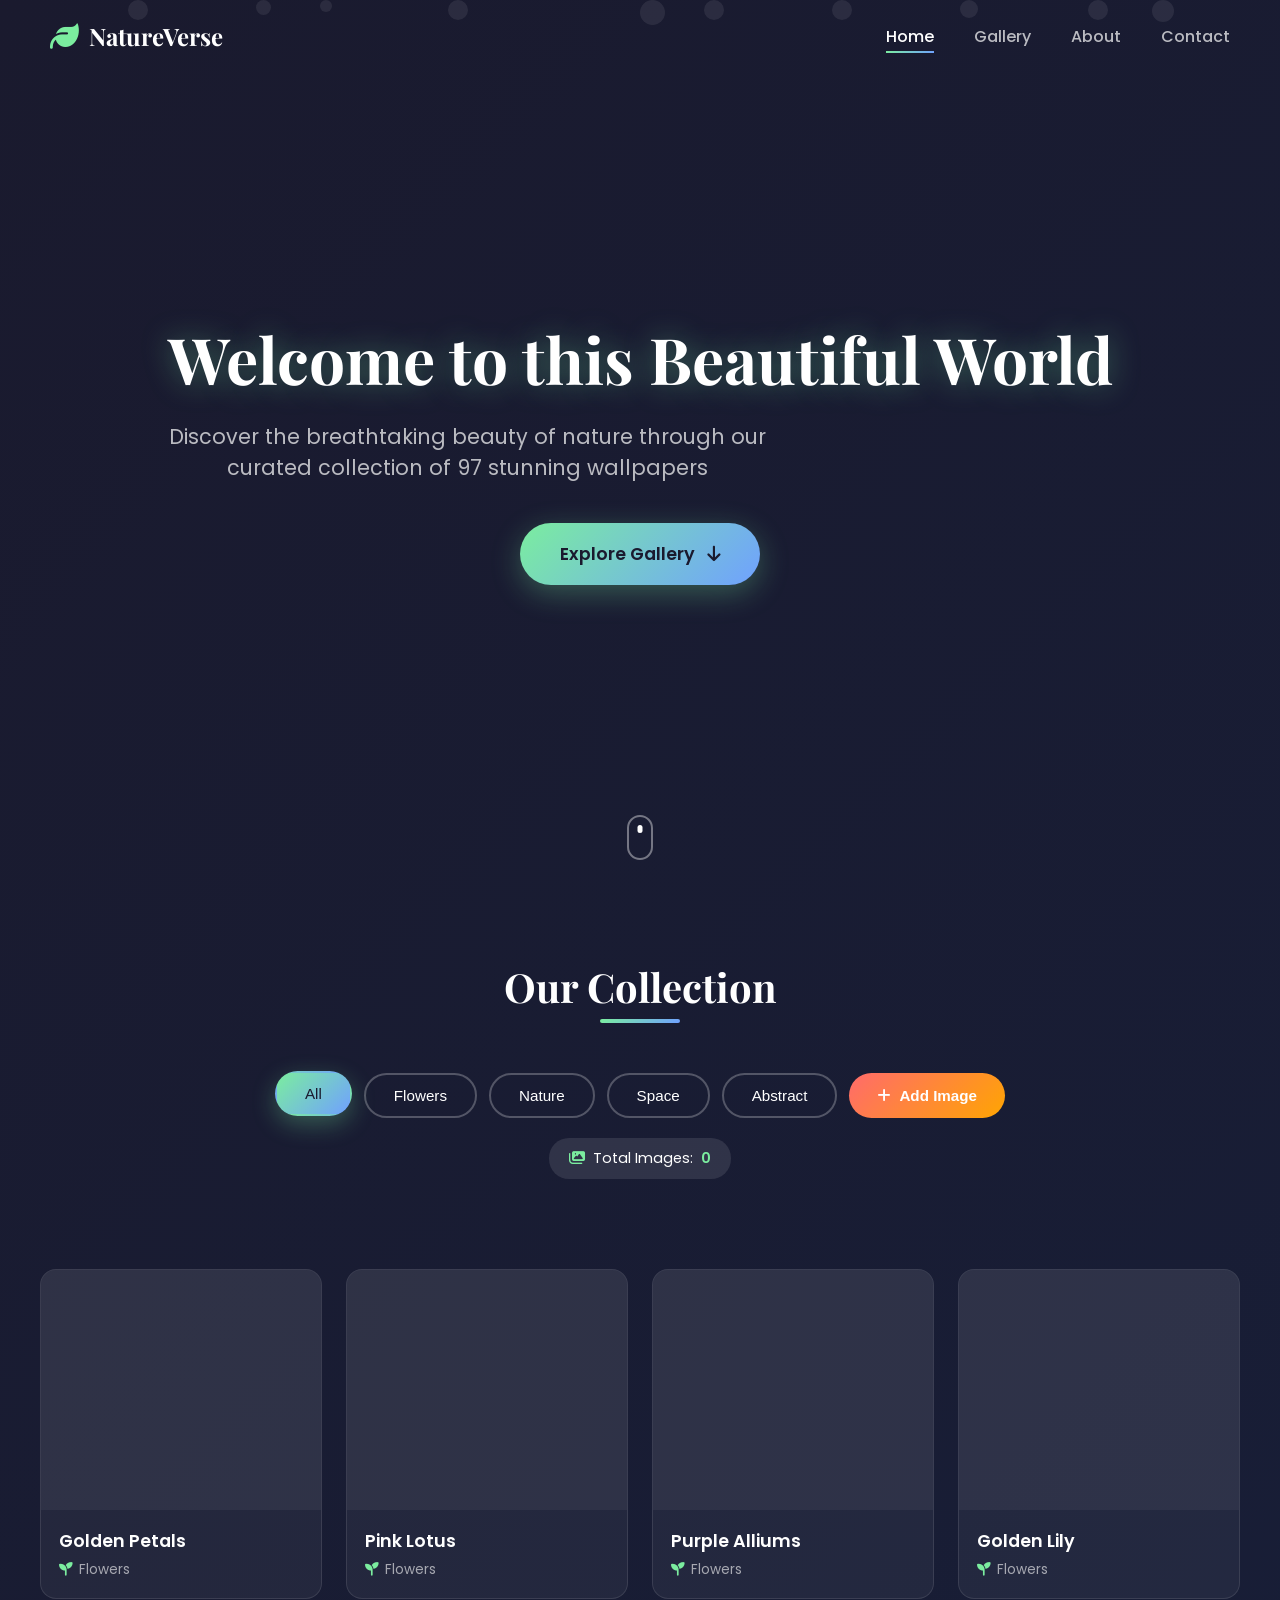
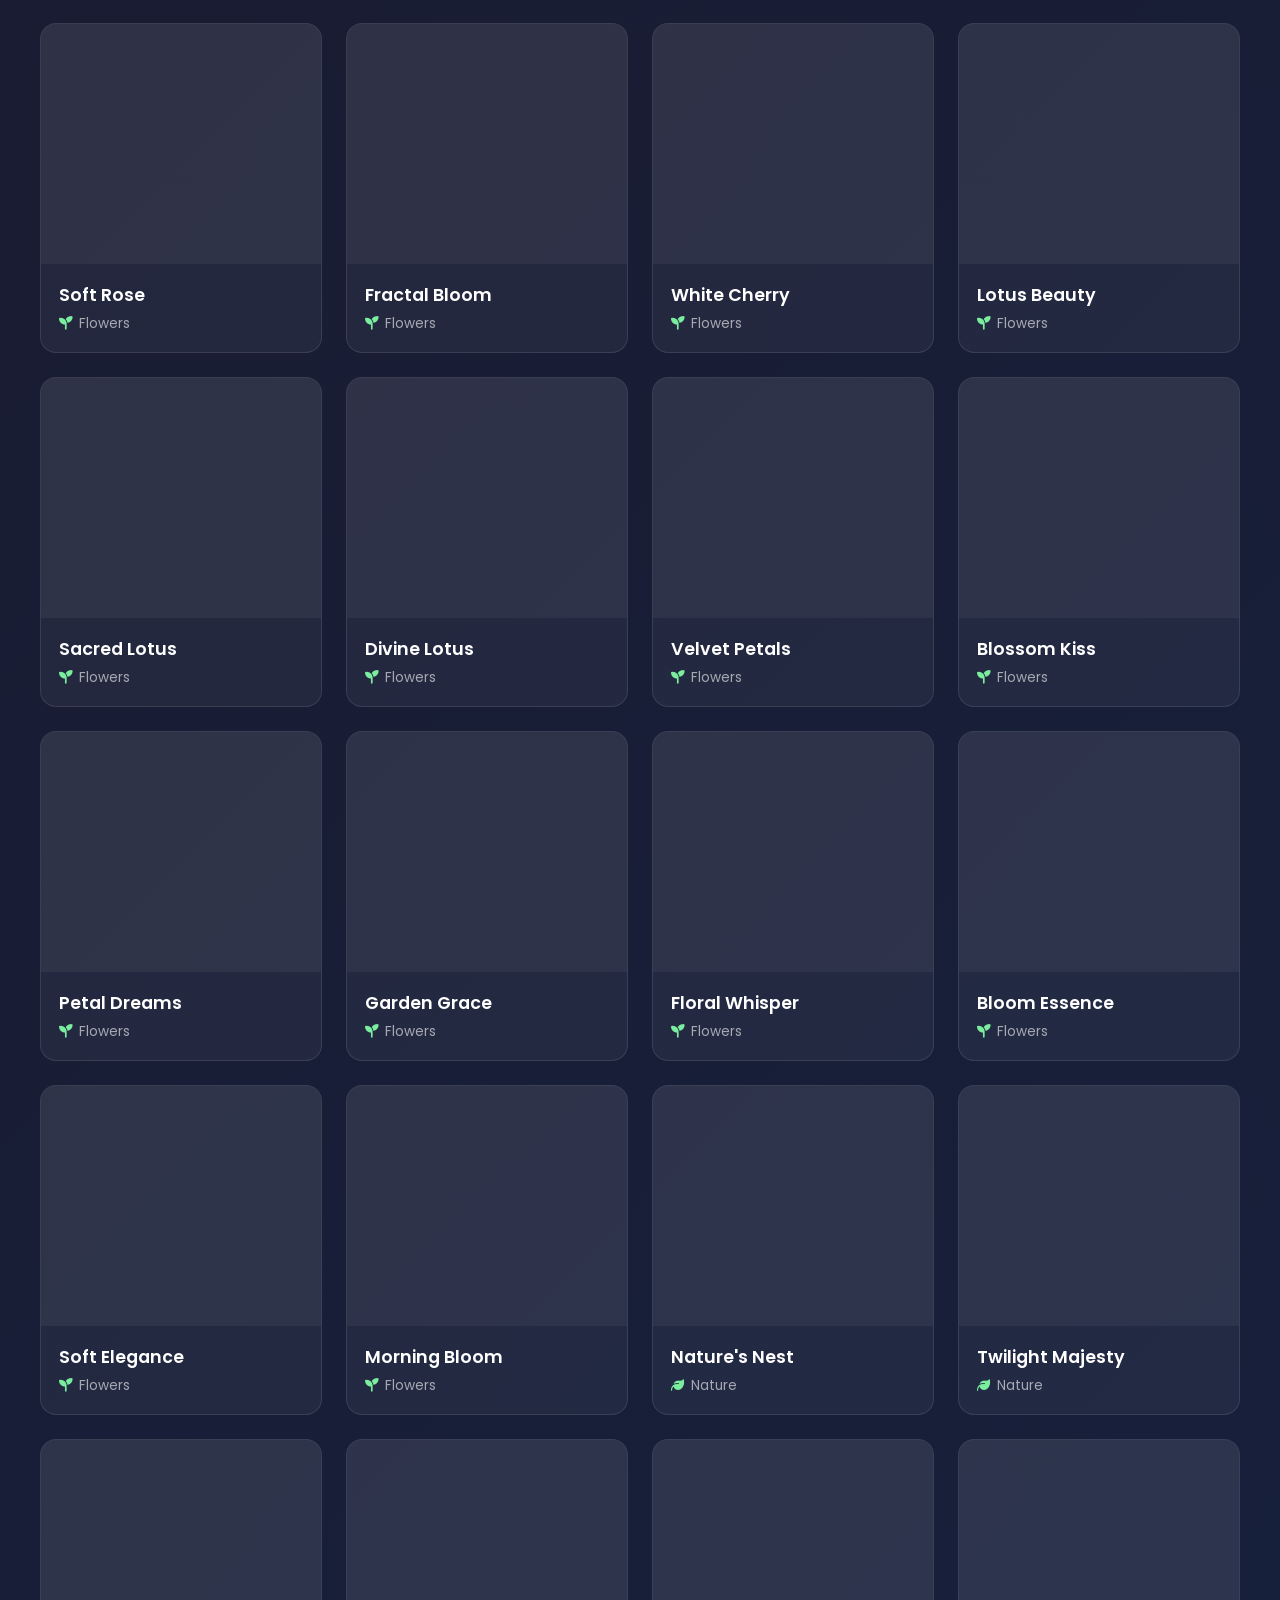
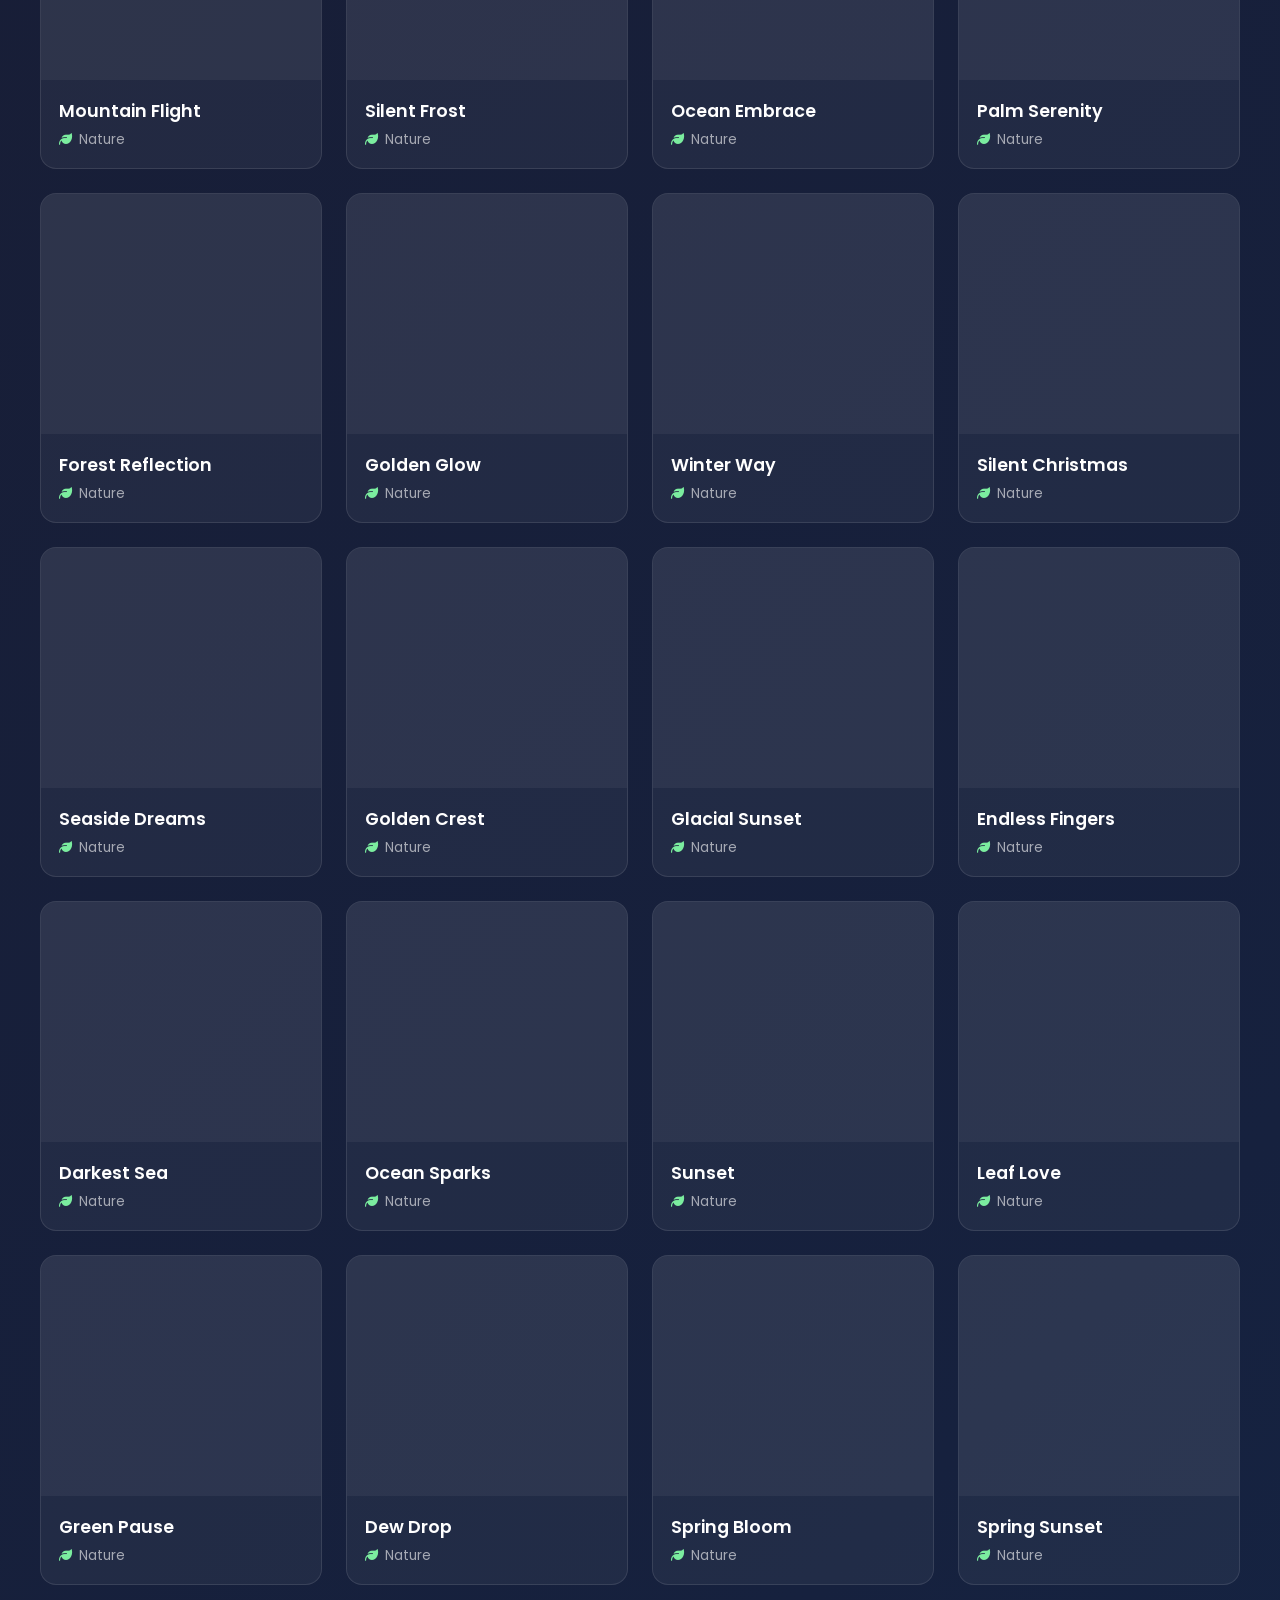
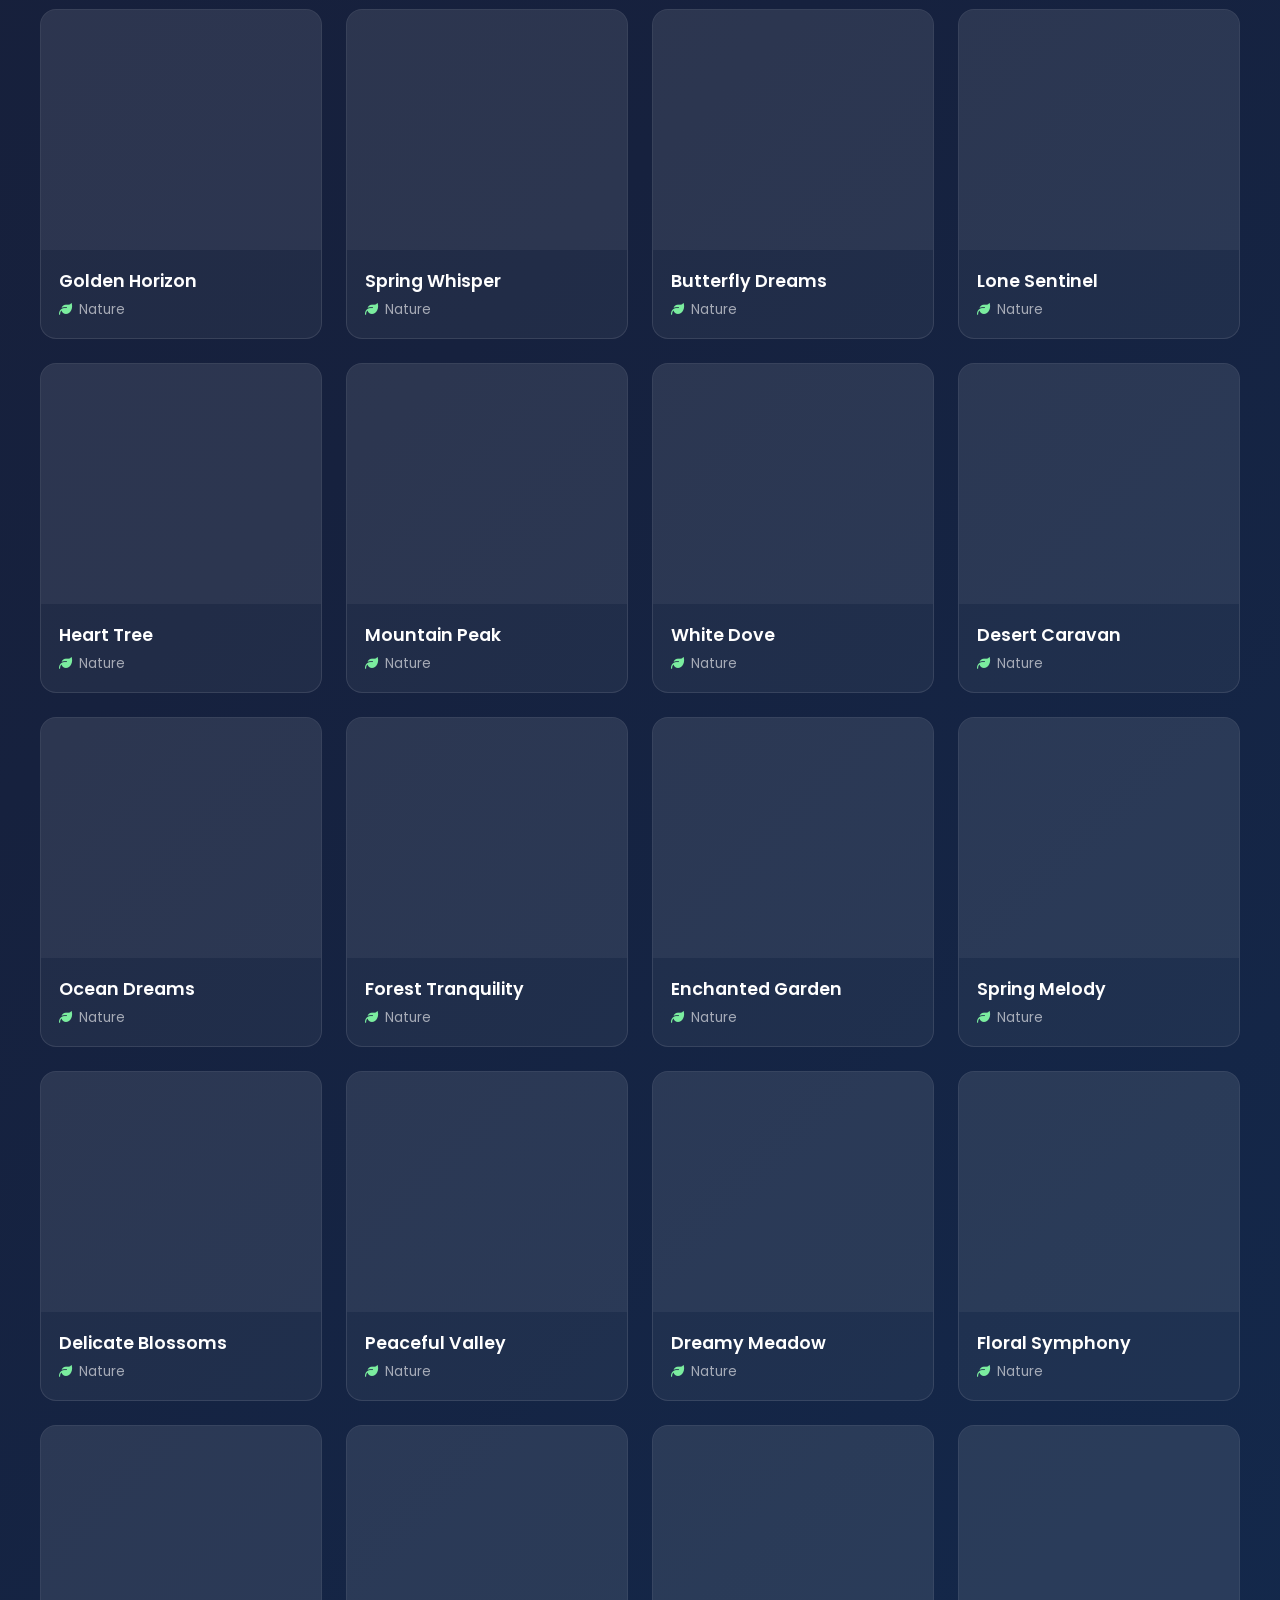
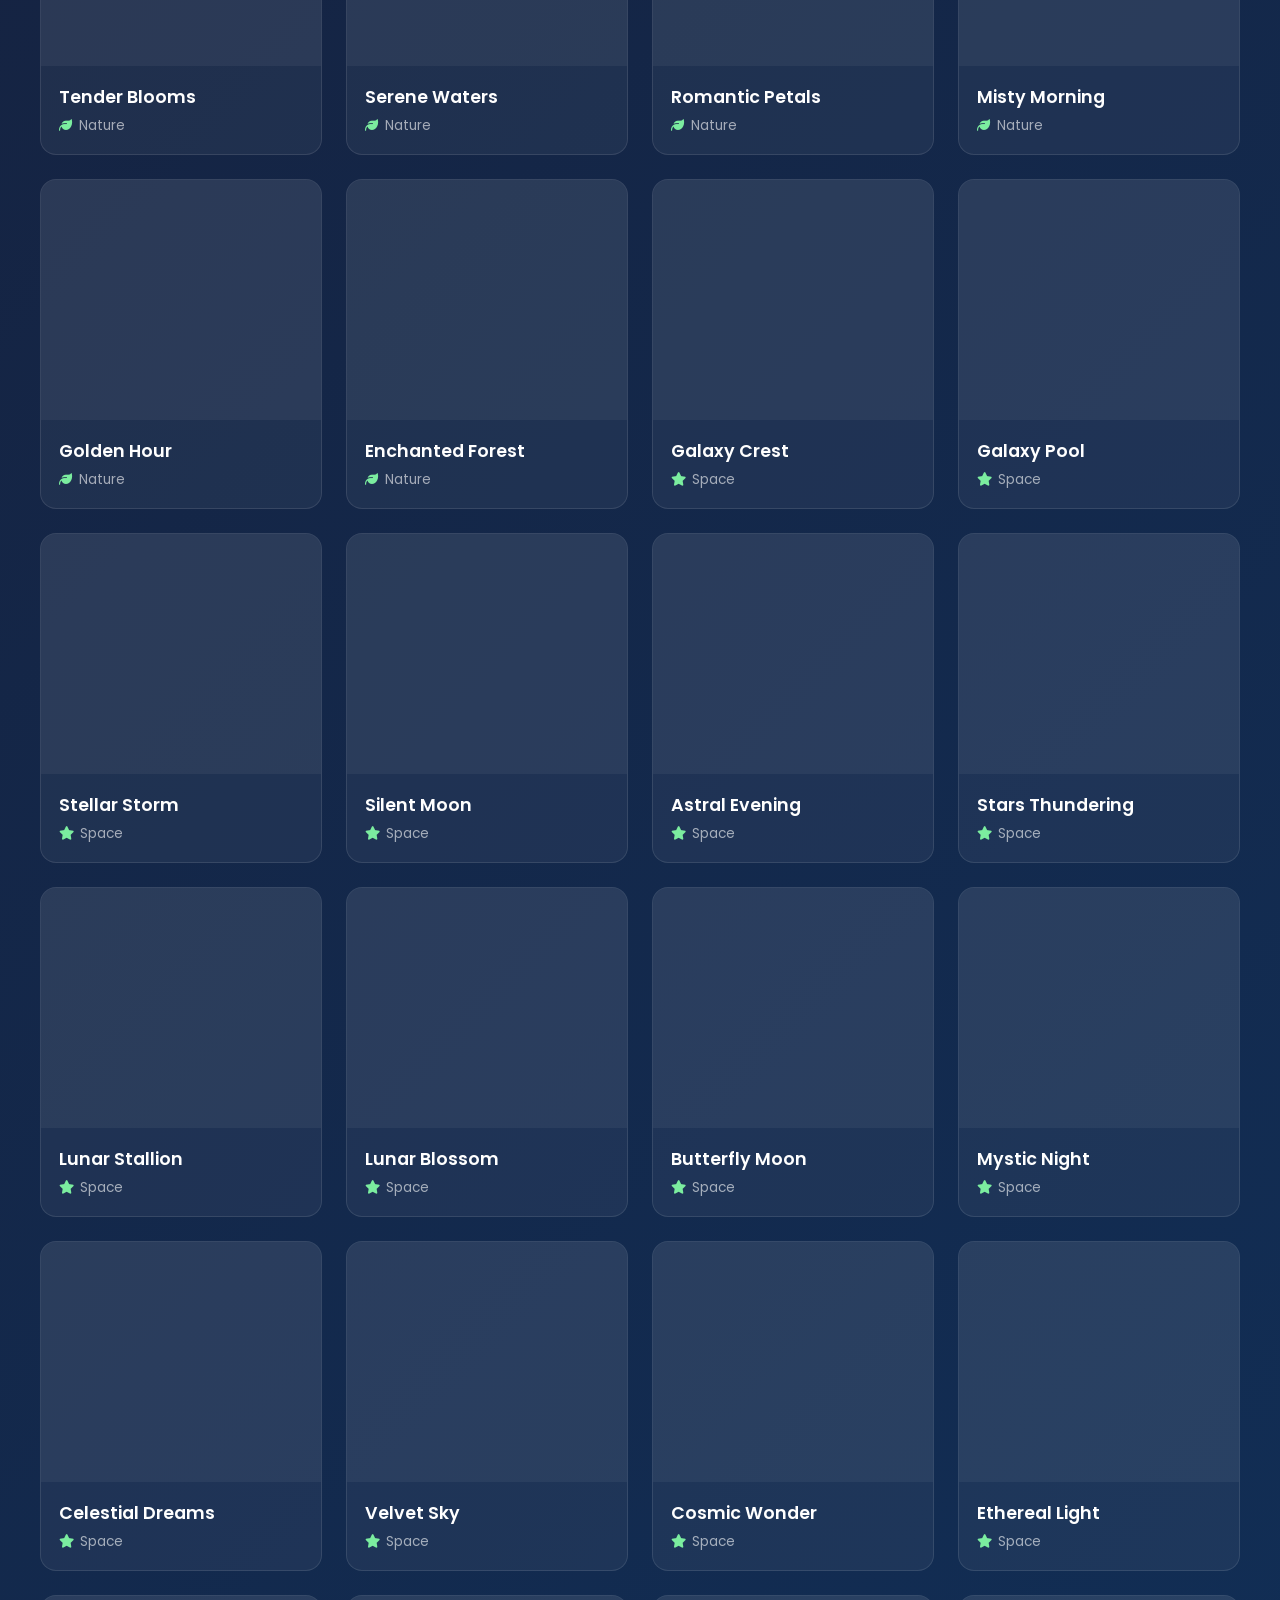
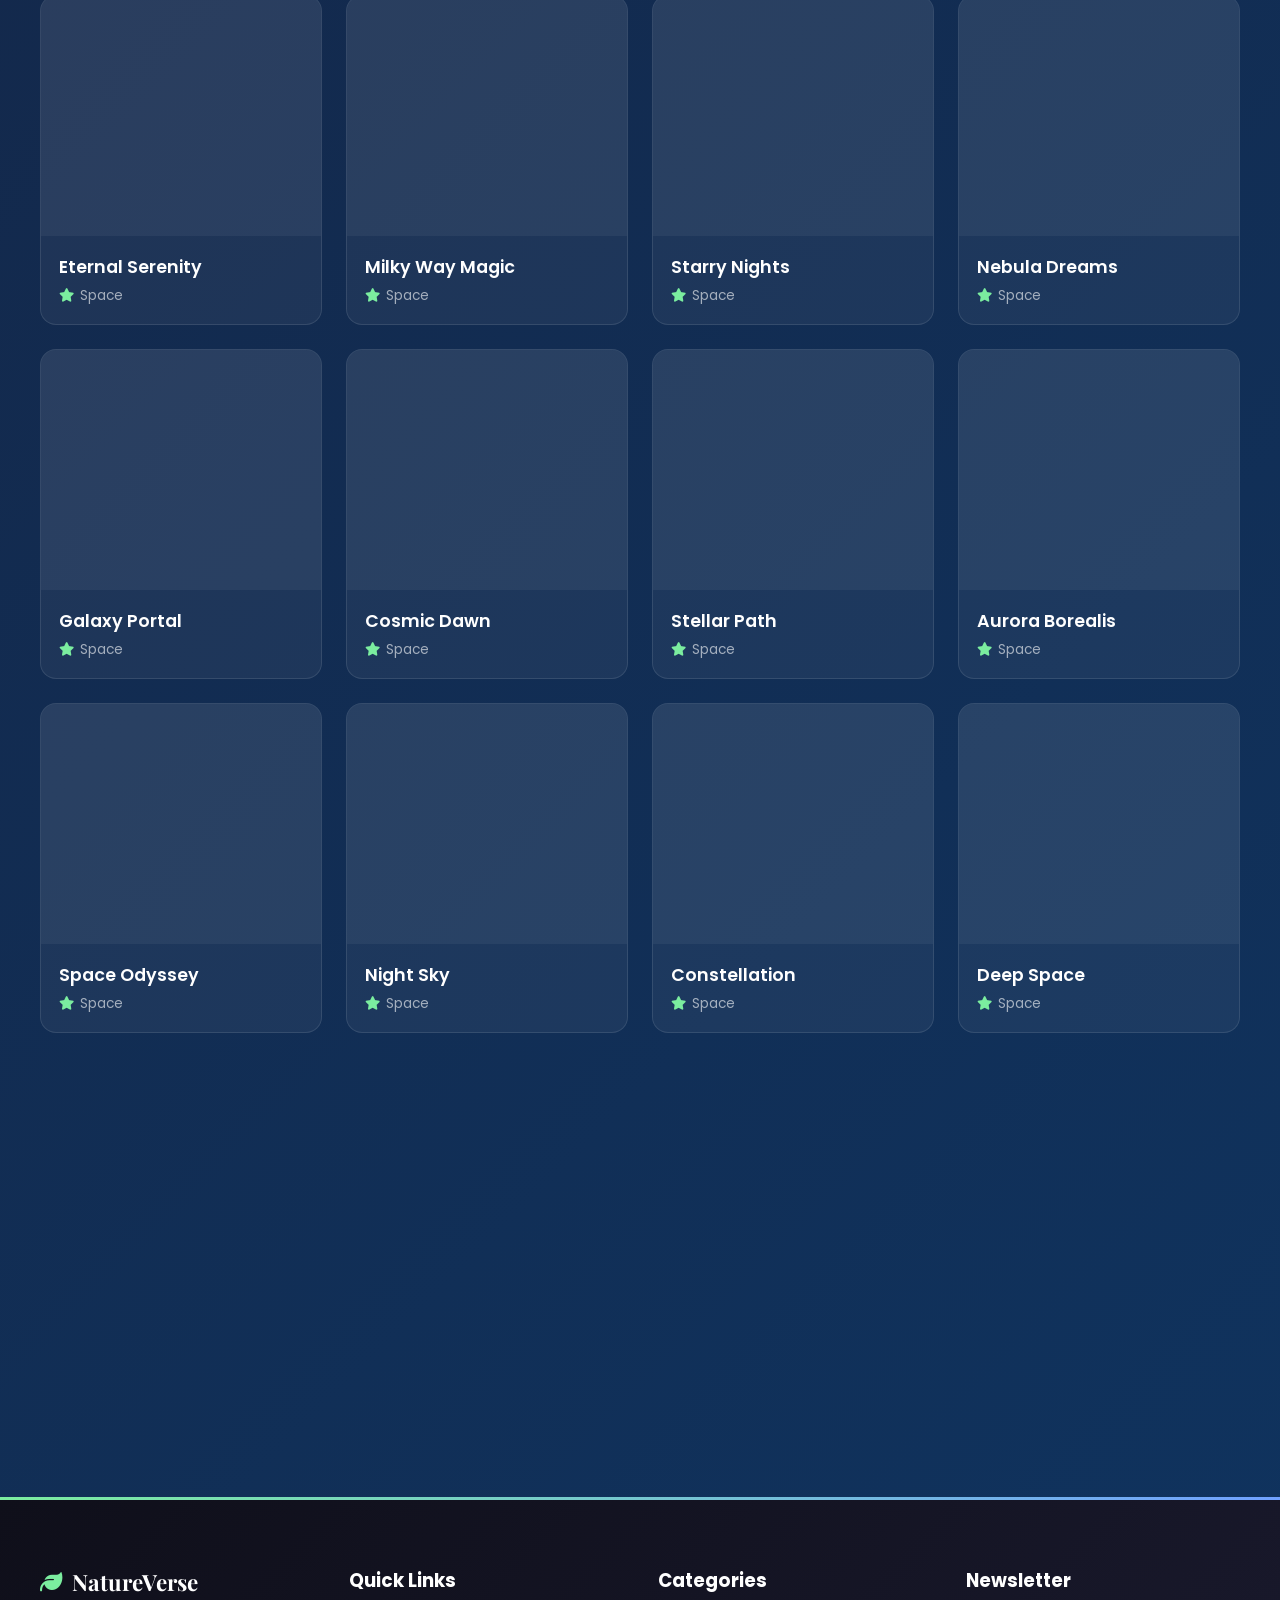
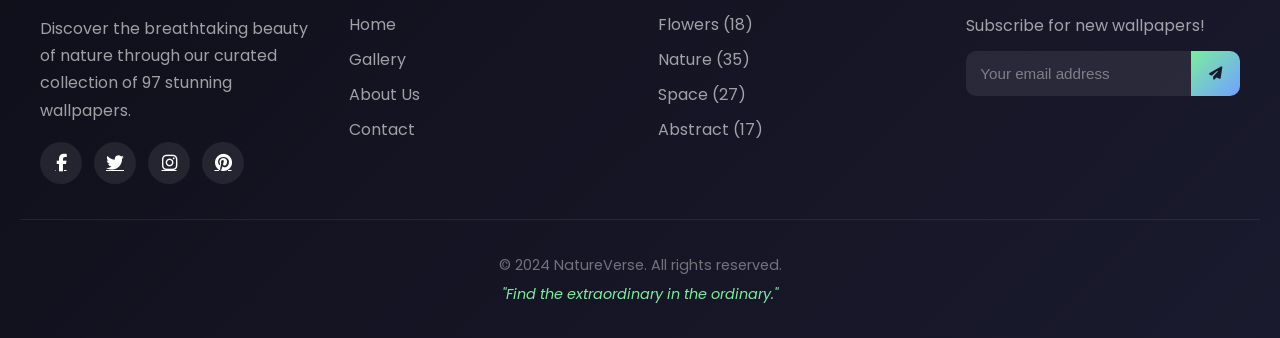
<file: index.html>
<!DOCTYPE html>
<html lang="en">
<head>
    <meta charset="UTF-8">
    <meta name="viewport" content="width=device-width, initial-scale=1.0">
    <title>Beautiful World Gallery - 97 Images</title>
    <link href="https://fonts.googleapis.com/css2?family=Playfair+Display:wght@400;700&family=Poppins:wght@300;400;500;600&display=swap" rel="stylesheet">
    <link rel="stylesheet" href="https://cdnjs.cloudflare.com/ajax/libs/font-awesome/6.4.0/css/all.min.css">
    <style>
        :root {
            --primary-gradient: linear-gradient(135deg, #7bed9f, #70a1ff);
            --bg-dark: #1a1a2e;
            --bg-darker: #16213e;
            --bg-darkest: #0f3460;
            --accent-green: #7bed9f;
            --accent-blue: #70a1ff;
            --text-white: #fff;
            --text-muted: rgba(255, 255, 255, 0.7);
            --text-subtle: rgba(255, 255, 255, 0.6);
            --glass-bg: rgba(255, 255, 255, 0.05);
            --glass-border: rgba(255, 255, 255, 0.1);
            --shadow-light: rgba(123, 237, 159, 0.3);
            --shadow-dark: rgba(0, 0, 0, 0.3);
            --transition-fast: 0.2s ease;
            --transition-normal: 0.3s ease;
        }

        *, *::before, *::after {
            margin: 0;
            padding: 0;
            box-sizing: border-box;
        }

        html {
            scroll-behavior: smooth;
        }

        body {
            font-family: 'Poppins', sans-serif;
            overflow-x: hidden;
            background: var(--bg-dark);
        }

        .background {
            min-height: 100vh;
            width: 100%;
            background: linear-gradient(135deg, var(--bg-dark) 0%, var(--bg-darker) 50%, var(--bg-darkest) 100%);
            position: relative;
        }

        .particles {
            position: fixed;
            inset: 0;
            pointer-events: none;
            overflow: hidden;
            z-index: 0;
        }

        .particles span {
            position: absolute;
            width: 20px;
            height: 20px;
            background: rgba(255, 255, 255, 0.08);
            border-radius: 50%;
            animation: float 20s infinite linear;
        }

        .particles span:nth-child(1) { left: 10%; animation-delay: 0s; }
        .particles span:nth-child(2) { left: 20%; animation-delay: 2s; width: 15px; height: 15px; }
        .particles span:nth-child(3) { left: 35%; animation-delay: 4s; }
        .particles span:nth-child(4) { left: 50%; animation-delay: 6s; width: 25px; height: 25px; }
        .particles span:nth-child(5) { left: 65%; animation-delay: 8s; }
        .particles span:nth-child(6) { left: 75%; animation-delay: 10s; width: 18px; height: 18px; }
        .particles span:nth-child(7) { left: 85%; animation-delay: 12s; }
        .particles span:nth-child(8) { left: 25%; animation-delay: 14s; width: 12px; height: 12px; }
        .particles span:nth-child(9) { left: 55%; animation-delay: 16s; }
        .particles span:nth-child(10) { left: 90%; animation-delay: 18s; width: 22px; height: 22px; }

        @keyframes float {
            0% { transform: translateY(100vh) rotate(0deg); opacity: 0; }
            5% { opacity: 0.8; }
            95% { opacity: 0.8; }
            100% { transform: translateY(-100vh) rotate(360deg); opacity: 0; }
        }

        .navbar {
            position: fixed;
            top: 0;
            left: 0;
            width: 100%;
            padding: 20px 50px;
            display: flex;
            justify-content: space-between;
            align-items: center;
            z-index: 1000;
            transition: all var(--transition-fast);
        }

        .navbar.scrolled {
            background: rgba(26, 26, 46, 0.95);
            backdrop-filter: blur(10px);
            padding: 12px 50px;
            box-shadow: 0 4px 20px var(--shadow-dark);
        }

        .logo {
            display: flex;
            align-items: center;
            gap: 10px;
            color: var(--text-white);
            font-size: 1.5rem;
            font-weight: 700;
            font-family: 'Playfair Display', serif;
        }

        .logo i {
            color: var(--accent-green);
            font-size: 1.8rem;
        }

        .nav-links {
            display: flex;
            list-style: none;
            gap: 40px;
        }

        .nav-links a {
            color: var(--text-muted);
            text-decoration: none;
            font-weight: 500;
            transition: color var(--transition-fast);
            position: relative;
            padding-bottom: 5px;
        }

        .nav-links a::after {
            content: '';
            position: absolute;
            bottom: 0;
            left: 0;
            width: 0;
            height: 2px;
            background: var(--primary-gradient);
            transition: width var(--transition-fast);
        }

        .nav-links a:hover,
        .nav-links a.active {
            color: var(--text-white);
        }

        .nav-links a:hover::after,
        .nav-links a.active::after {
            width: 100%;
        }

        .hamburger {
            display: none;
            flex-direction: column;
            cursor: pointer;
            gap: 6px;
            padding: 5px;
        }

        .hamburger span {
            width: 28px;
            height: 3px;
            background: var(--text-white);
            border-radius: 3px;
            transition: all var(--transition-fast);
        }

        .hero {
            min-height: 100vh;
            display: flex;
            flex-direction: column;
            justify-content: center;
            align-items: center;
            text-align: center;
            padding: 100px 20px;
            position: relative;
        }

        .hero-content {
            z-index: 1;
        }

        .glowing-text {
            font-family: 'Playfair Display', serif;
            font-size: clamp(2rem, 5vw, 4rem);
            font-weight: 700;
            color: var(--text-white);
            text-shadow: 0 0 30px rgba(123, 237, 159, 0.4);
            margin-bottom: 20px;
            animation: glow 4s ease-in-out infinite alternate;
        }

        @keyframes glow {
            from { text-shadow: 0 0 30px rgba(123, 237, 159, 0.4); }
            to { text-shadow: 0 0 50px rgba(123, 237, 159, 0.6), 0 0 80px rgba(123, 237, 159, 0.3); }
        }

        .hero-subtitle {
            font-size: clamp(1rem, 2vw, 1.3rem);
            color: var(--text-muted);
            margin-bottom: 40px;
            max-width: 600px;
        }

        .cta-button {
            display: inline-flex;
            align-items: center;
            gap: 12px;
            padding: 18px 40px;
            background: var(--primary-gradient);
            color: var(--bg-dark);
            text-decoration: none;
            font-weight: 600;
            font-size: 1.1rem;
            border-radius: 50px;
            transition: all var(--transition-fast);
            box-shadow: 0 8px 30px var(--shadow-light);
        }

        .cta-button:hover {
            transform: translateY(-4px);
            box-shadow: 0 15px 40px var(--shadow-light);
        }

        .cta-button i {
            animation: bounce 2s infinite;
        }

        @keyframes bounce {
            0%, 100% { transform: translateY(0); }
            50% { transform: translateY(6px); }
        }

        .scroll-indicator {
            position: absolute;
            bottom: 40px;
        }

        .mouse {
            width: 26px;
            height: 45px;
            border: 2px solid rgba(255, 255, 255, 0.4);
            border-radius: 20px;
            position: relative;
        }

        .wheel {
            width: 5px;
            height: 8px;
            background: var(--text-white);
            border-radius: 3px;
            position: absolute;
            top: 8px;
            left: 50%;
            transform: translateX(-50%);
            animation: scroll 2s infinite;
        }

        @keyframes scroll {
            0% { opacity: 1; top: 8px; }
            100% { opacity: 0; top: 25px; }
        }

        .filter-section {
            padding: 60px 20px 30px;
            text-align: center;
        }

        .section-title {
            font-family: 'Playfair Display', serif;
            font-size: clamp(1.8rem, 4vw, 2.5rem);
            color: var(--text-white);
            margin-bottom: 30px;
            position: relative;
            display: inline-block;
        }

        .section-title::after {
            content: '';
            position: absolute;
            bottom: -10px;
            left: 50%;
            transform: translateX(-50%);
            width: 80px;
            height: 4px;
            background: var(--primary-gradient);
            border-radius: 2px;
        }

        .filter-buttons {
            display: flex;
            justify-content: center;
            flex-wrap: wrap;
            gap: 12px;
            margin-top: 30px;
        }

        .filter-btn {
            padding: 12px 28px;
            border: 2px solid rgba(255, 255, 255, 0.25);
            background: transparent;
            color: var(--text-white);
            font-size: 0.95rem;
            font-weight: 500;
            border-radius: 30px;
            cursor: pointer;
            transition: all var(--transition-fast);
        }

        .filter-btn:hover,
        .filter-btn.active {
            background: var(--primary-gradient);
            border-color: transparent;
            color: var(--bg-dark);
            transform: translateY(-2px);
            box-shadow: 0 8px 25px var(--shadow-light);
        }

        /* Add Image Button */
        .add-image-btn {
            padding: 12px 28px;
            background: linear-gradient(135deg, #ff6b6b, #ffa502);
            border: none;
            color: white;
            font-size: 0.95rem;
            font-weight: 600;
            border-radius: 30px;
            cursor: pointer;
            transition: all var(--transition-fast);
            display: inline-flex;
            align-items: center;
            gap: 8px;
        }

        .add-image-btn:hover {
            transform: translateY(-3px);
            box-shadow: 0 10px 30px rgba(255, 107, 107, 0.4);
        }

        .image-count {
            display: inline-flex;
            align-items: center;
            gap: 8px;
            padding: 10px 20px;
            background: rgba(255, 255, 255, 0.1);
            border-radius: 20px;
            color: var(--text-white);
            font-size: 0.9rem;
            margin-top: 20px;
        }

        .image-count i {
            color: var(--accent-green);
        }

        .image-count span {
            font-weight: 600;
            color: var(--accent-green);
        }

        /* Modal Styles */
        .modal-overlay {
            position: fixed;
            inset: 0;
            background: rgba(0, 0, 0, 0.85);
            backdrop-filter: blur(10px);
            display: flex;
            justify-content: center;
            align-items: center;
            z-index: 2000;
            opacity: 0;
            visibility: hidden;
            transition: all var(--transition-normal);
            padding: 20px;
        }

        .modal-overlay.active {
            opacity: 1;
            visibility: visible;
        }

        .modal {
            background: linear-gradient(135deg, var(--bg-dark), var(--bg-darker));
            border-radius: 24px;
            padding: 40px;
            width: 100%;
            max-width: 500px;
            border: 1px solid var(--glass-border);
            box-shadow: 0 25px 80px rgba(0, 0, 0, 0.5);
            transform: scale(0.8) translateY(50px);
            transition: all var(--transition-normal);
            max-height: 90vh;
            overflow-y: auto;
        }

        .modal-overlay.active .modal {
            transform: scale(1) translateY(0);
        }

        .modal-header {
            display: flex;
            justify-content: space-between;
            align-items: center;
            margin-bottom: 30px;
        }

        .modal-header h2 {
            color: var(--text-white);
            font-family: 'Playfair Display', serif;
            font-size: 1.8rem;
            display: flex;
            align-items: center;
            gap: 12px;
        }

        .modal-header h2 i {
            color: var(--accent-green);
        }

        .close-modal {
            width: 45px;
            height: 45px;
            border-radius: 50%;
            border: none;
            background: rgba(255, 255, 255, 0.1);
            color: var(--text-white);
            font-size: 1.3rem;
            cursor: pointer;
            transition: all var(--transition-fast);
            display: flex;
            align-items: center;
            justify-content: center;
        }

        .close-modal:hover {
            background: #ff6b6b;
            transform: rotate(90deg);
        }

        .form-group {
            margin-bottom: 25px;
        }

        .form-group label {
            display: block;
            color: var(--text-white);
            font-weight: 500;
            margin-bottom: 10px;
            font-size: 0.95rem;
        }

        .form-group label i {
            margin-right: 8px;
            color: var(--accent-green);
        }

        .form-group input,
        .form-group select {
            width: 100%;
            padding: 15px 18px;
            border: 2px solid var(--glass-border);
            border-radius: 12px;
            background: rgba(255, 255, 255, 0.05);
            color: var(--text-white);
            font-size: 1rem;
            font-family: 'Poppins', sans-serif;
            transition: all var(--transition-fast);
        }

        .form-group input:focus,
        .form-group select:focus {
            outline: none;
            border-color: var(--accent-green);
            background: rgba(255, 255, 255, 0.08);
            box-shadow: 0 0 20px rgba(123, 237, 159, 0.2);
        }

        .form-group input::placeholder {
            color: rgba(255, 255, 255, 0.4);
        }

        .form-group select option {
            background: var(--bg-dark);
            color: var(--text-white);
        }

        .form-group small {
            display: block;
            color: var(--text-subtle);
            font-size: 0.8rem;
            margin-top: 8px;
        }

        .url-preview {
            margin-top: 15px;
            border-radius: 12px;
            overflow: hidden;
            display: none;
        }

        .url-preview.active {
            display: block;
        }

        .url-preview img {
            width: 100%;
            height: 180px;
            object-fit: cover;
            border-radius: 12px;
            border: 2px solid var(--accent-green);
        }

        .url-preview .error {
            padding: 20px;
            background: rgba(255, 107, 107, 0.2);
            border: 2px solid #ff6b6b;
            border-radius: 12px;
            color: #ff6b6b;
            text-align: center;
        }

        .submit-btn {
            width: 100%;
            padding: 16px;
            background: var(--primary-gradient);
            border: none;
            border-radius: 12px;
            color: var(--bg-dark);
            font-size: 1.1rem;
            font-weight: 600;
            cursor: pointer;
            transition: all var(--transition-fast);
            display: flex;
            align-items: center;
            justify-content: center;
            gap: 10px;
        }

        .submit-btn:hover {
            transform: translateY(-3px);
            box-shadow: 0 15px 40px var(--shadow-light);
        }

        .gallery-container {
            padding: 40px 20px;
            max-width: 1600px;
            margin: 0 auto;
        }

        .row {
            display: grid;
            grid-template-columns: repeat(auto-fill, minmax(280px, 1fr));
            gap: 24px;
            padding: 20px;
        }

        .card {
            opacity: 0;
            transform: translateY(20px);
            transition: opacity 0.4s ease, transform 0.4s ease;
        }

        .card.animate {
            opacity: 1;
            transform: translateY(0);
        }

        .card.new-card {
            animation: popIn 0.5s ease forwards;
        }

        @keyframes popIn {
            0% { opacity: 0; transform: scale(0.5) translateY(30px); }
            50% { transform: scale(1.05) translateY(-10px); }
            100% { opacity: 1; transform: scale(1) translateY(0); }
        }

        @keyframes popOut {
            0% { opacity: 1; transform: scale(1); }
            100% { opacity: 0; transform: scale(0.5); }
        }

        @keyframes fadeInUp {
            from { opacity: 0; transform: translateY(30px); }
            to { opacity: 1; transform: translateY(0); }
        }

        .card-inner {
            background: var(--glass-bg);
            border-radius: 16px;
            overflow: hidden;
            border: 1px solid var(--glass-border);
            transition: all var(--transition-fast);
            position: relative;
        }

        .card-inner:hover {
            transform: translateY(-8px);
            box-shadow: 0 20px 40px var(--shadow-dark);
        }

        .img1 {
            height: 240px;
            width: 100%;
            background-size: cover;
            background-position: center;
            background-repeat: no-repeat;
            position: relative;
            overflow: hidden;
            background-color: rgba(255, 255, 255, 0.05);
        }

        .overlay {
            position: absolute;
            inset: 0;
            background: var(--primary-gradient);
            display: flex;
            justify-content: center;
            align-items: center;
            opacity: 0;
            transition: opacity var(--transition-fast);
        }

        .img1:hover .overlay {
            opacity: 1;
        }

        .overlay-content {
            text-align: center;
            color: var(--bg-dark);
            transform: translateY(10px);
            transition: transform var(--transition-fast);
        }

        .img1:hover .overlay-content {
            transform: translateY(0);
        }

        .overlay-content i {
            font-size: 2.5rem;
            margin-bottom: 8px;
            display: block;
        }

        .overlay-content span {
            font-weight: 600;
            font-size: 1rem;
        }

        .card-info {
            padding: 18px;
        }

        .card-info h3 {
            color: var(--text-white);
            font-size: 1.1rem;
            margin-bottom: 6px;
            font-weight: 600;
        }

        .card-info p {
            color: var(--text-subtle);
            font-size: 0.85rem;
            display: flex;
            align-items: center;
            gap: 6px;
        }

        .card-info p i {
            color: var(--accent-green);
        }

        .download-link {
            display: block;
            text-decoration: none;
        }

        /* Delete Button */
        .delete-btn {
            position: absolute;
            top: 10px;
            right: 10px;
            width: 36px;
            height: 36px;
            border-radius: 50%;
            background: rgba(255, 107, 107, 0.9);
            border: none;
            color: white;
            font-size: 0.9rem;
            cursor: pointer;
            opacity: 0;
            transition: all var(--transition-fast);
            z-index: 10;
            display: flex;
            align-items: center;
            justify-content: center;
        }

        .card-inner:hover .delete-btn {
            opacity: 1;
        }

        .delete-btn:hover {
            background: #ff4757;
            transform: scale(1.15);
        }

        /* User Badge */
        .user-badge {
            position: absolute;
            top: 10px;
            left: 10px;
            padding: 5px 12px;
            background: var(--primary-gradient);
            border-radius: 20px;
            color: var(--bg-dark);
            font-size: 0.7rem;
            font-weight: 600;
            opacity: 0;
            transition: all var(--transition-fast);
            z-index: 10;
        }

        .card-inner:hover .user-badge {
            opacity: 1;
        }

        .back-to-top {
            position: fixed;
            bottom: 25px;
            right: 25px;
            width: 48px;
            height: 48px;
            background: var(--primary-gradient);
            border: none;
            border-radius: 50%;
            color: var(--bg-dark);
            font-size: 1.1rem;
            cursor: pointer;
            opacity: 0;
            visibility: hidden;
            transition: all var(--transition-fast);
            z-index: 999;
            box-shadow: 0 4px 15px var(--shadow-light);
        }

        .back-to-top.visible {
            opacity: 1;
            visibility: visible;
        }

        .back-to-top:hover {
            transform: translateY(-4px);
        }

        .notification {
            position: fixed;
            bottom: 90px;
            right: 25px;
            padding: 14px 22px;
            background: var(--primary-gradient);
            color: var(--bg-dark);
            border-radius: 10px;
            font-weight: 600;
            display: flex;
            align-items: center;
            gap: 10px;
            transform: translateX(120%);
            transition: transform var(--transition-normal);
            z-index: 1000;
            box-shadow: 0 8px 25px var(--shadow-dark);
        }

        .notification.show {
            transform: translateX(0);
        }

        .notification.error {
            background: linear-gradient(135deg, #ff6b6b, #ee5a5a);
            color: white;
        }

        .footer {
            background: linear-gradient(135deg, #0f0f1a 0%, var(--bg-dark) 100%);
            padding: 70px 20px 25px;
            margin-top: 50px;
            position: relative;
        }

        .footer::before {
            content: '';
            position: absolute;
            top: 0;
            left: 0;
            right: 0;
            height: 3px;
            background: var(--primary-gradient);
        }

        .footer-content {
            max-width: 1200px;
            margin: 0 auto;
            display: grid;
            grid-template-columns: repeat(auto-fit, minmax(220px, 1fr));
            gap: 35px;
        }

        .footer-section h3 {
            color: var(--text-white);
            font-size: 1.4rem;
            margin-bottom: 18px;
            font-family: 'Playfair Display', serif;
            display: flex;
            align-items: center;
            gap: 10px;
        }

        .footer-section h3 i {
            color: var(--accent-green);
        }

        .footer-section h4 {
            color: var(--text-white);
            font-size: 1.15rem;
            margin-bottom: 18px;
        }

        .footer-section p {
            color: var(--text-subtle);
            line-height: 1.7;
        }

        .footer-section ul {
            list-style: none;
        }

        .footer-section ul li {
            margin-bottom: 10px;
        }

        .footer-section ul a {
            color: var(--text-subtle);
            text-decoration: none;
            transition: all var(--transition-fast);
        }

        .footer-section ul a:hover {
            color: var(--accent-green);
            padding-left: 8px;
        }

        .social-links {
            display: flex;
            gap: 12px;
            margin-top: 18px;
        }

        .social-links a {
            width: 42px;
            height: 42px;
            background: rgba(255, 255, 255, 0.08);
            border-radius: 50%;
            display: flex;
            justify-content: center;
            align-items: center;
            color: var(--text-white);
            font-size: 1.1rem;
            transition: all var(--transition-fast);
        }

        .social-links a:hover {
            background: var(--primary-gradient);
            color: var(--bg-dark);
            transform: translateY(-4px);
        }

        .newsletter-form {
            display: flex;
            margin-top: 12px;
            border-radius: 10px;
            overflow: hidden;
        }

        .newsletter-form input {
            flex: 1;
            padding: 14px;
            border: none;
            background: rgba(255, 255, 255, 0.08);
            color: var(--text-white);
            font-size: 0.95rem;
        }

        .newsletter-form input::placeholder {
            color: rgba(255, 255, 255, 0.4);
        }

        .newsletter-form button {
            padding: 14px 18px;
            border: none;
            background: var(--primary-gradient);
            color: var(--bg-dark);
            cursor: pointer;
            transition: transform var(--transition-fast);
        }

        .newsletter-form button:hover {
            transform: scale(1.05);
        }

        .footer-bottom {
            text-align: center;
            padding-top: 35px;
            margin-top: 35px;
            border-top: 1px solid rgba(255, 255, 255, 0.08);
        }

        .footer-bottom p {
            color: rgba(255, 255, 255, 0.4);
            margin-bottom: 8px;
            font-size: 0.9rem;
        }

        .footer-bottom .quote {
            font-style: italic;
            color: var(--accent-green);
        }

        @media (max-width: 992px) {
            .nav-links {
                position: fixed;
                top: 0;
                right: -100%;
                width: 280px;
                height: 100vh;
                background: rgba(26, 26, 46, 0.98);
                flex-direction: column;
                justify-content: center;
                align-items: center;
                transition: right var(--transition-normal);
                gap: 30px;
            }
            
            .nav-links.active {
                right: 0;
            }
            
            .hamburger {
                display: flex;
                z-index: 1001;
            }
            
            .hamburger.active span:nth-child(1) {
                transform: rotate(45deg) translate(6px, 6px);
            }
            
            .hamburger.active span:nth-child(2) {
                opacity: 0;
            }
            
            .hamburger.active span:nth-child(3) {
                transform: rotate(-45deg) translate(6px, -6px);
            }

            .filter-buttons {
                flex-direction: column;
                align-items: center;
            }
        }

        @media (max-width: 768px) {
            .navbar {
                padding: 12px 20px;
            }

            .modal {
                padding: 25px;
            }

            .modal-header h2 {
                font-size: 1.4rem;
            }
            
            .row {
                grid-template-columns: repeat(auto-fill, minmax(240px, 1fr));
                gap: 18px;
                padding: 12px;
            }
            
            .footer-content {
                grid-template-columns: 1fr;
                text-align: center;
            }
            
            .social-links {
                justify-content: center;
            }
        }

        @media (max-width: 480px) {
            .row {
                grid-template-columns: 1fr;
            }
            
            .img1 {
                height: 220px;
            }
        }
    </style>
</head>
<body>

    <div class="background">
        <div class="particles">
            <span></span><span></span><span></span><span></span><span></span>
            <span></span><span></span><span></span><span></span><span></span>
        </div>

        <nav class="navbar">
            <div class="logo">
                <i class="fas fa-leaf"></i>
                <span>NatureVerse</span>
            </div>
            <ul class="nav-links">
                <li><a href="#" class="active">Home</a></li>
                <li><a href="#gallery">Gallery</a></li>
                <li><a href="#about">About</a></li>
                <li><a href="#contact">Contact</a></li>
            </ul>
            <div class="hamburger">
                <span></span><span></span><span></span>
            </div>
        </nav>

        <header class="hero">
            <div class="hero-content">
                <h1 class="glowing-text">Welcome to this Beautiful World</h1>
                <p class="hero-subtitle">Discover the breathtaking beauty of nature through our curated collection of 97 stunning wallpapers</p>
                <a href="#gallery" class="cta-button">
                    <span>Explore Gallery</span>
                    <i class="fas fa-arrow-down"></i>
                </a>
            </div>
            <div class="scroll-indicator">
                <div class="mouse">
                    <div class="wheel"></div>
                </div>
            </div>
        </header>

        <section class="filter-section" id="gallery">
            <h2 class="section-title">Our Collection</h2>
            <div class="filter-buttons">
                <button class="filter-btn active" data-filter="all">All</button>
                <button class="filter-btn" data-filter="flowers">Flowers</button>
                <button class="filter-btn" data-filter="nature">Nature</button>
                <button class="filter-btn" data-filter="space">Space</button>
                <button class="filter-btn" data-filter="abstract">Abstract</button>
                <button class="add-image-btn" id="openModal">
                    <i class="fas fa-plus"></i>
                    Add Image
                </button>
            </div>
            <div class="image-count">
                <i class="fas fa-images"></i>
                Total Images: <span id="totalCount">97</span>
            </div>
        </section>

        <!-- Add Image Modal -->
        <div class="modal-overlay" id="modalOverlay">
            <div class="modal">
                <div class="modal-header">
                    <h2><i class="fas fa-image"></i> Add New Image</h2>
                    <button class="close-modal" id="closeModal">
                        <i class="fas fa-times"></i>
                    </button>
                </div>
                <form id="addImageForm">
                    <div class="form-group">
                        <label><i class="fas fa-link"></i> Image URL</label>
                        <input type="url" id="imageUrl" placeholder="https://example.com/image.jpg" required>
                        <small><i class="fas fa-info-circle"></i> Paste any image URL (.jpg, .png, .webp, .gif)</small>
                        <div class="url-preview" id="urlPreview"></div>
                    </div>
                    <div class="form-group">
                        <label><i class="fas fa-pen"></i> Image Title</label>
                        <input type="text" id="imageCaption" placeholder="Enter a beautiful title..." required maxlength="30">
                        <small><i class="fas fa-info-circle"></i> Max 30 characters</small>
                    </div>
                    <div class="form-group">
                        <label><i class="fas fa-folder"></i> Category</label>
                        <select id="imageCategory" required>
                            <option value="">-- Select Category --</option>
                            <option value="flowers">🌸 Flowers</option>
                            <option value="nature">🌿 Nature</option>
                            <option value="space">🌙 Space</option>
                            <option value="abstract">🎨 Abstract</option>
                        </select>
                    </div>
                    <button type="submit" class="submit-btn">
                        <i class="fas fa-plus-circle"></i>
                        Add to Gallery
                    </button>
                </form>
            </div>
        </div>

        <div class="gallery-container">
            <div class="row" id="gallery-grid"></div>
        </div>

        <button class="back-to-top" id="backToTop">
            <i class="fas fa-chevron-up"></i>
        </button>

        <footer class="footer" id="contact">
            <div class="footer-content">
                <div class="footer-section">
                    <h3><i class="fas fa-leaf"></i> NatureVerse</h3>
                    <p>Discover the breathtaking beauty of nature through our curated collection of 97 stunning wallpapers.</p>
                    <div class="social-links">
                        <a href="#"><i class="fab fa-facebook-f"></i></a>
                        <a href="#"><i class="fab fa-twitter"></i></a>
                        <a href="#"><i class="fab fa-instagram"></i></a>
                        <a href="#"><i class="fab fa-pinterest"></i></a>
                    </div>
                </div>
                <div class="footer-section">
                    <h4>Quick Links</h4>
                    <ul>
                        <li><a href="#">Home</a></li>
                        <li><a href="#gallery">Gallery</a></li>
                        <li><a href="#about">About Us</a></li>
                        <li><a href="#contact">Contact</a></li>
                    </ul>
                </div>
                <div class="footer-section">
                    <h4>Categories</h4>
                    <ul>
                        <li><a href="#">Flowers (18)</a></li>
                        <li><a href="#">Nature (35)</a></li>
                        <li><a href="#">Space (27)</a></li>
                        <li><a href="#">Abstract (17)</a></li>
                    </ul>
                </div>
                <div class="footer-section">
                    <h4>Newsletter</h4>
                    <p>Subscribe for new wallpapers!</p>
                    <form class="newsletter-form">
                        <input type="email" placeholder="Your email address">
                        <button type="submit"><i class="fas fa-paper-plane"></i></button>
                    </form>
                </div>
            </div>
            <div class="footer-bottom">
                <p>© 2024 NatureVerse. All rights reserved.</p>
                <p class="quote">"Find the extraordinary in the ordinary."</p>
            </div>
        </footer>
    </div>

    <script>
        // ========== ALL 97 IMAGES DATA ==========
        const images = [
            // FLOWERS (18 images)
            {url: 'https://w.wallhaven.cc/full/4y/wallhaven-4yqlml.jpg', title: 'Golden Petals', category: 'flowers'},
            {url: 'https://w.wallhaven.cc/full/ne/wallhaven-nekz9w.jpg', title: 'Pink Lotus', category: 'flowers'},
            {url: 'https://w.wallhaven.cc/full/8o/wallhaven-8ooz92.jpg', title: 'Purple Alliums', category: 'flowers'},
            {url: 'https://w.wallhaven.cc/full/0q/wallhaven-0qgll7.jpg', title: 'Golden Lily', category: 'flowers'},
            {url: 'https://w.wallhaven.cc/full/p2/wallhaven-p2m16e.jpg', title: 'Soft Rose', category: 'flowers'},
            {url: 'https://w.wallhaven.cc/full/nz/wallhaven-nz12g4.jpg', title: 'Fractal Bloom', category: 'flowers'},
            {url: 'https://w.wallhaven.cc/full/43/wallhaven-4399zd.jpg', title: 'White Cherry', category: 'flowers'},
            {url: 'https://w.wallhaven.cc/full/4l/wallhaven-4l21xy.jpg', title: 'Lotus Beauty', category: 'flowers'},
            {url: 'https://w.wallhaven.cc/full/g8/wallhaven-g89m97.jpg', title: 'Sacred Lotus', category: 'flowers'},
            {url: 'https://w.wallhaven.cc/full/zx/wallhaven-zxy9gy.jpg', title: 'Divine Lotus', category: 'flowers'},
            {url: 'https://i.pinimg.com/736x/d7/98/5e/d7985ee1b312393eee0215b1fe1473c4.jpg', title: 'Velvet Petals', category: 'flowers'},
            {url: 'https://i.pinimg.com/736x/8e/36/23/8e3623b5c2644bae1a88e57a8394a3c9.jpg', title: 'Blossom Kiss', category: 'flowers'},
            {url: 'https://i.pinimg.com/736x/8b/99/02/8b9902700bdb6776a13f5eaf8e8686e5.jpg', title: 'Petal Dreams', category: 'flowers'},
            {url: 'https://i.pinimg.com/736x/e2/58/9d/e2589d6283fb6ca6283ffd062b74484a.jpg', title: 'Garden Grace', category: 'flowers'},
            {url: 'https://i.pinimg.com/736x/60/f4/b5/60f4b5e836bf321a018c70497fb355e1.jpg', title: 'Floral Whisper', category: 'flowers'},
            {url: 'https://i.pinimg.com/736x/50/fa/65/50fa658d7d49697f6498c893bdda0c37.jpg', title: 'Bloom Essence', category: 'flowers'},
            {url: 'https://i.pinimg.com/736x/38/25/d9/3825d96a8e27cbfd025bbfcf1c4c9d6c.jpg', title: 'Soft Elegance', category: 'flowers'},
            {url: 'https://i.pinimg.com/736x/ed/ba/d5/edbad5d1dc2519aec00b8ce9065dd786.jpg', title: 'Morning Bloom', category: 'flowers'},

            // NATURE (35 images)
            {url: 'https://images.unsplash.com/photo-1542690969-5a2050285637?q=80&w=2070&auto=format&fit=crop', title: "Nature's Nest", category: 'nature'},
            {url: 'https://w.wallhaven.cc/full/95/wallhaven-956wkk.jpg', title: 'Twilight Majesty', category: 'nature'},
            {url: 'https://w.wallhaven.cc/full/j3/wallhaven-j3jqmm.jpg', title: 'Mountain Flight', category: 'nature'},
            {url: 'https://w.wallhaven.cc/full/42/wallhaven-42ey2y.jpg', title: 'Silent Frost', category: 'nature'},
            {url: 'https://w.wallhaven.cc/full/48/wallhaven-485k8y.jpg', title: 'Ocean Embrace', category: 'nature'},
            {url: 'https://w.wallhaven.cc/full/1k/wallhaven-1kxo73.jpg', title: 'Palm Serenity', category: 'nature'},
            {url: 'https://w.wallhaven.cc/full/49/wallhaven-49j11k.jpg', title: 'Forest Reflection', category: 'nature'},
            {url: 'https://w.wallhaven.cc/full/nz/wallhaven-nzyrrj.jpg', title: 'Golden Glow', category: 'nature'},
            {url: 'https://w.wallhaven.cc/full/0w/wallhaven-0ww7px.jpg', title: 'Winter Way', category: 'nature'},
            {url: 'https://w.wallhaven.cc/full/6o/wallhaven-6o7g9x.jpg', title: 'Silent Christmas', category: 'nature'},
            {url: 'https://w.wallhaven.cc/full/mp/wallhaven-mpjyr9.jpg', title: 'Seaside Dreams', category: 'nature'},
            {url: 'https://w.wallhaven.cc/full/x1/wallhaven-x1xgyz.jpg', title: 'Golden Crest', category: 'nature'},
            {url: 'https://w.wallhaven.cc/full/8x/wallhaven-8xzl9y.jpg', title: 'Glacial Sunset', category: 'nature'},
            {url: 'https://w.wallhaven.cc/full/ox/wallhaven-ox968l.jpg', title: 'Endless Fingers', category: 'nature'},
            {url: 'https://w.wallhaven.cc/full/4g/wallhaven-4gl967.jpg', title: 'Darkest Sea', category: 'nature'},
            {url: 'https://w.wallhaven.cc/full/vm/wallhaven-vm9v38.jpg', title: 'Ocean Sparks', category: 'nature'},
            {url: 'https://w.wallhaven.cc/full/0w/wallhaven-0w6xxp.jpg', title: 'Sunset', category: 'nature'},
            {url: 'https://w.wallhaven.cc/full/k9/wallhaven-k99kgm.jpg', title: 'Leaf Love', category: 'nature'},
            {url: 'https://w.wallhaven.cc/full/zy/wallhaven-zykkpv.jpg', title: 'Green Pause', category: 'nature'},
            {url: 'https://w.wallhaven.cc/full/ex/wallhaven-exxmq8.jpg', title: 'Dew Drop', category: 'nature'},
            {url: 'https://wallpapercave.com/wp/wp13523246.jpg', title: 'Spring Bloom', category: 'nature'},
            {url: 'https://wallpapercave.com/wp/wp6496863.jpg', title: 'Spring Sunset', category: 'nature'},
            {url: 'https://wallpapercave.com/wp/wp13523116.jpg', title: 'Golden Horizon', category: 'nature'},
            {url: 'https://wallpapercave.com/wp/wp12045790.jpg', title: 'Spring Whisper', category: 'nature'},
            {url: 'https://wallpapercave.com/wp/wp13410489.jpg', title: 'Butterfly Dreams', category: 'nature'},
            {url: 'https://wallpapercave.com/wp/wp13665824.jpg', title: 'Lone Sentinel', category: 'nature'},
            {url: 'https://wallpapercave.com/wp/wp4098160.jpg', title: 'Heart Tree', category: 'nature'},
            {url: 'https://wallpapercave.com/wp/wp14853801.webp', title: 'Mountain Peak', category: 'nature'},
            {url: 'https://i.pinimg.com/736x/86/6b/fd/866bfdc50e484818ea308a10dab71173.jpg', title: 'White Dove', category: 'nature'},
            {url: 'https://i.pinimg.com/736x/b0/cc/d4/b0ccd4ab8a03053838a828c4e6628c10.jpg', title: 'Desert Caravan', category: 'nature'},
            {url: 'https://i.pinimg.com/736x/e2/63/23/e263239b3479e1e07a771e3e4ec8fc48.jpg', title: 'Ocean Dreams', category: 'nature'},
            {url: 'https://i.pinimg.com/1200x/5a/15/b1/5a15b1906c0e0cefe764d704723fd33b.jpg', title: 'Forest Tranquility', category: 'nature'},
            {url: 'https://i.pinimg.com/736x/a8/7c/8d/a87c8d855d0a8fe6c911e889aabef9dd.jpg', title: 'Enchanted Garden', category: 'nature'},
            {url: 'https://i.pinimg.com/736x/c0/dc/42/c0dc4246c1de7fc552e50e19ecd01959.jpg', title: 'Spring Melody', category: 'nature'},
            {url: 'https://i.pinimg.com/736x/6a/12/a1/6a12a17d0866e4b37c97dc72b2ac9e15.jpg', title: 'Delicate Blossoms', category: 'nature'},

            // Continue in next part...
        ];

        // Part 2 of images array
        const images2 = [
            // NATURE continued (rest of 35)
            {url: 'https://i.pinimg.com/1200x/2b/98/11/2b98118c7017d58f6dcff76aac2c6a07.jpg', title: 'Peaceful Valley', category: 'nature'},
            {url: 'https://i.pinimg.com/1200x/0f/08/38/0f0838d4030a86583c073e7d01fbe54c.jpg', title: 'Dreamy Meadow', category: 'nature'},
            {url: 'https://i.pinimg.com/736x/a9/d9/7e/a9d97ec212032934e1c1e59aa2aeb1f4.jpg', title: 'Floral Symphony', category: 'nature'},
            {url: 'https://i.pinimg.com/736x/5d/eb/d0/5debd0351d39b49617d59e45f3ed59de.jpg', title: 'Tender Blooms', category: 'nature'},
            {url: 'https://i.pinimg.com/1200x/38/83/cf/3883cf148615f94f31b3cc2f977d4a36.jpg', title: 'Serene Waters', category: 'nature'},
            {url: 'https://i.pinimg.com/736x/e1/30/6b/e1306b5a7770059e334378ba915c590c.jpg', title: 'Romantic Petals', category: 'nature'},
            {url: 'https://i.pinimg.com/1200x/cd/bd/70/cdbd70a89bc17aecca650e85dc353c16.jpg', title: 'Misty Morning', category: 'nature'},
            {url: 'https://i.pinimg.com/1200x/b6/53/df/b653dff1d30632f678d3a99fb7dc0091.jpg', title: 'Golden Hour', category: 'nature'},
            {url: 'https://i.pinimg.com/1200x/48/f1/47/48f147478b8da0c2fc78ec4991b8e891.jpg', title: 'Enchanted Forest', category: 'nature'},

            // SPACE (27 images - Adding 12 MORE to make exactly 27)
            {url: 'https://w.wallhaven.cc/full/lm/wallhaven-lme6yy.jpg', title: 'Galaxy Crest', category: 'space'},
            {url: 'https://w.wallhaven.cc/full/nz/wallhaven-nzkwwo.jpg', title: 'Galaxy Pool', category: 'space'},
            {url: 'https://w.wallhaven.cc/full/l3/wallhaven-l3plqp.jpg', title: 'Stellar Storm', category: 'space'},
            {url: 'https://w.wallhaven.cc/full/m9/wallhaven-m9168m.png', title: 'Silent Moon', category: 'space'},
            {url: 'https://w.wallhaven.cc/full/k7/wallhaven-k718o1.jpg', title: 'Astral Evening', category: 'space'},
            {url: 'https://w.wallhaven.cc/full/nz/wallhaven-nzd6vj.png', title: 'Stars Thundering', category: 'space'},
            {url: 'https://w.wallhaven.cc/full/rd/wallhaven-rdmy51.jpg', title: 'Lunar Stallion', category: 'space'},
            {url: 'https://i.pinimg.com/1200x/e2/ad/58/e2ad58bc4825af98bc6adbfd6dfebf12.jpg', title: 'Lunar Blossom', category: 'space'},
            {url: 'https://i.pinimg.com/1200x/61/95/7f/61957f12bb7d3b2f0510e8169b94ec71.jpg', title: 'Butterfly Moon', category: 'space'},
            {url: 'https://i.pinimg.com/1200x/91/0f/57/910f57b74415dd0417487daf47fe1768.jpg', title: 'Mystic Night', category: 'space'},
            {url: 'https://i.pinimg.com/1200x/b9/f9/6c/b9f96c4b7d7420c7bc883195f6116cfb.jpg', title: 'Celestial Dreams', category: 'space'},
            {url: 'https://i.pinimg.com/736x/2a/89/0f/2a890f51baaf7aaef09b0f0e3f11cc00.jpg', title: 'Velvet Sky', category: 'space'},
            {url: 'https://i.pinimg.com/736x/2b/b3/83/2bb383fda1ddd4b666b85651b8b3cdb1.jpg', title: 'Cosmic Wonder', category: 'space'},
            {url: 'https://i.pinimg.com/1200x/5e/f3/80/5ef380fd64b5563889817b53a89916ac.jpg', title: 'Ethereal Light', category: 'space'},
            {url: 'https://i.pinimg.com/1200x/3d/ed/12/3ded12f0af531062dae45c7f224b53c1.jpg', title: 'Eternal Serenity', category: 'space'},
            // 12 NEW SPACE IMAGES to make 27 total
            {url: 'https://images.unsplash.com/photo-1419242902214-272b3f66ee7a?w=1200', title: 'Milky Way Magic', category: 'space'},
            {url: 'https://images.unsplash.com/photo-1506443432602-ac2fcd6f54e0?w=1200', title: 'Starry Nights', category: 'space'},
            {url: 'https://images.unsplash.com/photo-1462331940025-496dfbfc7564?w=1200', title: 'Nebula Dreams', category: 'space'},
            {url: 'https://images.unsplash.com/photo-1464802686167-b939a6910659?w=1200', title: 'Galaxy Portal', category: 'space'},
            {url: 'https://images.unsplash.com/photo-1502134249126-9f3755a50d78?w=1200', title: 'Cosmic Dawn', category: 'space'},
            {url: 'https://images.unsplash.com/photo-1475274047050-1d0c0975c63e?w=1200', title: 'Stellar Path', category: 'space'},
            {url: 'https://images.unsplash.com/photo-1444703686981-a3abbc4d4fe3?w=1200', title: 'Aurora Borealis', category: 'space'},
            {url: 'https://images.unsplash.com/photo-1520034475321-cbe63696469a?w=1200', title: 'Space Odyssey', category: 'space'},
            {url: 'https://images.unsplash.com/photo-1500382017468-9049fed747ef?w=1200', title: 'Night Sky', category: 'space'},
            {url: 'https://images.unsplash.com/photo-1446941611757-91d2c3bd3d45?w=1200', title: 'Constellation', category: 'space'},
            {url: 'https://images.unsplash.com/photo-1559827260-dc66d52bef19?w=1200', title: 'Deep Space', category: 'space'},
            {url: 'https://images.unsplash.com/photo-1473968512647-3e447244af8f?w=1200', title: 'Astral Beauty', category: 'space'},

            // ABSTRACT (17 images)
            {url: 'https://w.wallhaven.cc/full/6k/wallhaven-6kw8eq.jpg', title: 'Sinking Fate', category: 'abstract'},
            {url: 'https://w.wallhaven.cc/full/nm/wallhaven-nm8ey8.jpg', title: 'Floating Tree', category: 'abstract'},
            {url: 'https://w.wallhaven.cc/full/nk/wallhaven-nkjzq6.jpg', title: 'Lightning Bridge', category: 'abstract'},
            {url: 'https://w.wallhaven.cc/full/g8/wallhaven-g8x1vl.jpg', title: 'Valley Dwellings', category: 'abstract'},
            {url: 'https://w.wallhaven.cc/full/p9/wallhaven-p9ervm.png', title: 'Parachute Drift', category: 'abstract'},
            {url: 'https://w.wallhaven.cc/full/zx/wallhaven-zxzmvg.jpg', title: 'Aqua Roar', category: 'abstract'},
            {url: 'https://w.wallhaven.cc/full/49/wallhaven-49j3wd.jpg', title: 'Fiery Expanse', category: 'abstract'},
            {url: 'https://w.wallhaven.cc/full/73/wallhaven-735vov.png', title: 'Hut Flame', category: 'abstract'},
            {url: 'https://w.wallhaven.cc/full/o5/wallhaven-o5qpg9.png', title: '"V"', category: 'abstract'},
            {url: 'https://wallpapercave.com/wp/wp16155386.jpg', title: 'Ferrari Dream', category: 'abstract'},
            {url: 'https://wallpapercave.com/wp/wp13500050.webp', title: 'Coffee Bliss', category: 'abstract'},
            {url: 'https://wallpapercave.com/wp/wp15010138.webp', title: 'Latte Love', category: 'abstract'},
            {url: 'https://w.wallhaven.cc/full/zp/wallhaven-zpoxyj.png', title: 'Crimson Voyage', category: 'abstract'},
            {url: 'https://i.pinimg.com/1200x/20/5a/af/205aaf8f0d7ee4786a0ffb76da11a792.jpg', title: 'Warm Glow', category: 'abstract'},
            {url: 'https://i.pinimg.com/736x/bf/85/4e/bf854ef7d9764c2d4a843f84c5ddc691.jpg', title: 'Red Ride', category: 'abstract'},
            {url: 'https://i.pinimg.com/736x/cf/2f/d7/cf2fd7bdc791a925108396915f7ce9a5.jpg', title: "Lion's Rest", category: 'abstract'},
            {url: 'https://i.pinimg.com/1200x/72/61/c2/7261c223aa9ee4563f050cedab9f5932.jpg', title: 'Silent Footsteps', category: 'abstract'},
        ];

        // Combine both arrays
        const allImages = [...images, ...images2];
        // Total = 18 flowers + 35 nature + 27 space + 17 abstract = 97 images

        // ========== DOM ELEMENTS ==========
        const modalOverlay = document.getElementById('modalOverlay');
        const openModalBtn = document.getElementById('openModal');
        const closeModalBtn = document.getElementById('closeModal');
        const addImageForm = document.getElementById('addImageForm');
        const imageUrlInput = document.getElementById('imageUrl');
        const imageCaptionInput = document.getElementById('imageCaption');
        const imageCategorySelect = document.getElementById('imageCategory');
        const urlPreview = document.getElementById('urlPreview');
        const galleryGrid = document.getElementById('gallery-grid');
        const backToTop = document.getElementById('backToTop');
        const totalCountEl = document.getElementById('totalCount');
        const filterBtns = document.querySelectorAll('.filter-btn');
        const navbar = document.querySelector('.navbar');
        const hamburger = document.querySelector('.hamburger');
        const navLinks = document.querySelector('.nav-links');

        // ========== CATEGORY ICONS ==========
        const categoryIcons = {
            flowers: 'fas fa-seedling',
            nature: 'fas fa-leaf',
            space: 'fas fa-star',
            abstract: 'fas fa-palette'
        };

        // ========== RENDER IMAGES ==========
        function renderImages() {
            allImages.forEach((img, index) => {
                const card = createCardElement(img.url, img.title, img.category, false);
                setTimeout(() => {
                    galleryGrid.appendChild(card);
                    setTimeout(() => card.classList.add('animate'), 50);
                }, index * 20);
            });
            updateImageCount();
        }

        // ========== CREATE CARD ELEMENT ==========
        function createCardElement(url, title, category, isUserAdded = true) {
            const icon = categoryIcons[category] || 'fas fa-image';
            const categoryName = category.charAt(0).toUpperCase() + category.slice(1);
            
            const card = document.createElement('div');
            card.className = 'card';
            card.setAttribute('data-category', category);
            if (isUserAdded) card.setAttribute('data-user-added', 'true');
            
            card.innerHTML = `
                <div class="card-inner">
                    ${isUserAdded ? `
                        <span class="user-badge"><i class="fas fa-user"></i> Your Image</span>
                        <button class="delete-btn" title="Delete"><i class="fas fa-trash"></i></button>
                    ` : ''}
                    <a href="${url}" download class="download-link">
                        <div class="img1" style="background-image: url('${url}');">
                            <div class="overlay">
                                <div class="overlay-content">
                                    <i class="fas fa-download"></i>
                                    <span>Download</span>
                                </div>
                            </div>
                        </div>
                    </a>
                    <div class="card-info">
                        <h3>${title}</h3>
                        <p><i class="${icon}"></i> ${categoryName}</p>
                    </div>
                </div>
            `;

            // Add delete functionality
            if (isUserAdded) {
                const deleteBtn = card.querySelector('.delete-btn');
                deleteBtn.addEventListener('click', (e) => {
                    e.preventDefault();
                    e.stopPropagation();
                    card.style.animation = 'popOut 0.3s ease forwards';
                    setTimeout(() => {
                        card.remove();
                        updateImageCount();
                        saveToLocalStorage();
                        showNotification('Image deleted!', 'error');
                    }, 300);
                });
            }

            // Download functionality
            const downloadLink = card.querySelector('.download-link');
            downloadLink.addEventListener('click', function(e) {
                e.preventDefault();
                const filename = url.split('/').pop() || 'image';
                const tempA = document.createElement('a');
                tempA.href = url;
                tempA.download = filename;
                document.body.appendChild(tempA);
                tempA.click();
                document.body.removeChild(tempA);
                showNotification('Download started!', 'success');
            });

            return card;
        }

        // ========== UPDATE COUNT ==========
        function updateImageCount() {
            totalCountEl.textContent = document.querySelectorAll('.card').length;
        }

        // ========== VALIDATE URL ==========
        function validateImageUrl(url) {
            const allowedFormats = ['.jpg', '.jpeg', '.png', '.webp', '.gif', '.svg'];
            const lowerUrl = url.toLowerCase();
            const hasValidExtension = allowedFormats.some(ext => lowerUrl.includes(ext));
            const isValidUrl = url.startsWith('http://') || url.startsWith('https://');
            return isValidUrl && hasValidExtension;
        }

        // ========== PREVIEW IMAGE ==========
        function previewImage(url) {
            if (!url) {
                urlPreview.classList.remove('active');
                return;
            }

            if (validateImageUrl(url)) {
                const img = new Image();
                img.onload = function() {
                    urlPreview.innerHTML = `<img src="${url}" alt="Preview">`;
                    urlPreview.classList.add('active');
                };
                img.onerror = function() {
                    urlPreview.innerHTML = `<div class="error"><i class="fas fa-exclamation-triangle"></i> Unable to load image</div>`;
                    urlPreview.classList.add('active');
                };
                img.src = url;
            } else {
                urlPreview.innerHTML = `<div class="error"><i class="fas fa-exclamation-triangle"></i> Invalid image URL</div>`;
                urlPreview.classList.add('active');
            }
        }

        // ========== SHOW NOTIFICATION ==========
        function showNotification(message, type = 'success') {
            const notification = document.createElement('div');
            notification.className = `notification ${type}`;
            notification.innerHTML = `<i class="fas fa-${type === 'success' ? 'check-circle' : 'exclamation-circle'}"></i> ${message}`;
            document.body.appendChild(notification);
            
            setTimeout(() => notification.classList.add('show'), 100);
            setTimeout(() => {
                notification.classList.remove('show');
                setTimeout(() => notification.remove(), 300);
            }, 2500);
        }

        // ========== LOCAL STORAGE ==========
        function saveToLocalStorage() {
            const userCards = document.querySelectorAll('.card[data-user-added="true"]');
            const images = [];
            userCards.forEach(card => {
                const img1 = card.querySelector('.img1');
                const bgImage = img1.style.backgroundImage;
                const url = bgImage.replace(/url\(['"]?(.*?)['"]?\)/i, '$1');
                images.push({
                    url: url,
                    title: card.querySelector('.card-info h3').textContent,
                    category: card.dataset.category
                });
            });
            localStorage.setItem('userImages', JSON.stringify(images));
        }

        function loadFromLocalStorage() {
            const saved = localStorage.getItem('userImages');
            if (saved) {
                const images = JSON.parse(saved);
                images.forEach(img => {
                    const card = createCardElement(img.url, img.title, img.category, true);
                    card.classList.add('animate');
                    galleryGrid.prepend(card);
                });
            }
        }

        // ========== MODAL HANDLERS ==========
        openModalBtn.addEventListener('click', () => {
            modalOverlay.classList.add('active');
            document.body.style.overflow = 'hidden';
        });

        closeModalBtn.addEventListener('click', () => {
            modalOverlay.classList.remove('active');
            document.body.style.overflow = '';
            addImageForm.reset();
            urlPreview.classList.remove('active');
        });

        modalOverlay.addEventListener('click', (e) => {
            if (e.target === modalOverlay) {
                modalOverlay.classList.remove('active');
                document.body.style.overflow = '';
                addImageForm.reset();
                urlPreview.classList.remove('active');
            }
        });

        // ========== IMAGE URL PREVIEW ==========
        let previewTimeout;
        imageUrlInput.addEventListener('input', (e) => {
            clearTimeout(previewTimeout);
            previewTimeout = setTimeout(() => {
                previewImage(e.target.value);
            }, 500);
        });

        // ========== FORM SUBMISSION ==========
        addImageForm.addEventListener('submit', (e) => {
            e.preventDefault();
            
            const url = imageUrlInput.value.trim();
            const title = imageCaptionInput.value.trim();
            const category = imageCategorySelect.value;

            if (!validateImageUrl(url)) {
                showNotification('Invalid image URL!', 'error');
                return;
            }

            if (!title || !category) {
                showNotification('Please fill all fields!', 'error');
                return;
            }

            const card = createCardElement(url, title, category, true);
            card.classList.add('new-card');
            galleryGrid.prepend(card);

            setTimeout(() => card.classList.add('animate'), 100);

            saveToLocalStorage();
            updateImageCount();

            modalOverlay.classList.remove('active');
            document.body.style.overflow = '';
            addImageForm.reset();
            urlPreview.classList.remove('active');

            showNotification('Image added successfully!', 'success');
        });

        // ========== FILTER FUNCTIONALITY ==========
        filterBtns.forEach(btn => {
            btn.addEventListener('click', () => {
                if (btn.classList.contains('add-image-btn')) return;
                
                filterBtns.forEach(b => {
                    if (!b.classList.contains('add-image-btn')) {
                        b.classList.remove('active');
                    }
                });
                btn.classList.add('active');
                
                const filter = btn.dataset.filter;
                const cards = document.querySelectorAll('.card');
                
                cards.forEach(card => {
                    if (filter === 'all' || card.dataset.category === filter) {
                        card.style.display = 'block';
                        card.style.animation = 'fadeInUp 0.5s ease forwards';
                    } else {
                        card.style.display = 'none';
                    }
                });
            });
        });

        // ========== NAVBAR SCROLL ==========
        window.addEventListener('scroll', () => {
            if (window.scrollY > 50) {
                navbar.classList.add('scrolled');
            } else {
                navbar.classList.remove('scrolled');
            }

            if (window.scrollY > 500) {
                backToTop.classList.add('visible');
            } else {
                backToTop.classList.remove('visible');
            }
        });

        // ========== HAMBURGER MENU ==========
        hamburger.addEventListener('click', () => {
            hamburger.classList.toggle('active');
            navLinks.classList.toggle('active');
        });

        // ========== BACK TO TOP ==========
        backToTop.addEventListener('click', () => {
            window.scrollTo({ top: 0, behavior: 'smooth' });
        });

        // ========== SMOOTH SCROLL ==========
        document.querySelectorAll('a[href^="#"]').forEach(anchor => {
            anchor.addEventListener('click', function(e) {
                e.preventDefault();
                const target = document.querySelector(this.getAttribute('href'));
                if (target) {
                    target.scrollIntoView({ behavior: 'smooth' });
                    if (navLinks.classList.contains('active')) {
                        navLinks.classList.remove('active');
                        hamburger.classList.remove('active');
                    }
                }
            });
        });

        // ========== KEYBOARD SUPPORT ==========
        document.addEventListener('keydown', (e) => {
            if (e.key === 'Escape' && modalOverlay.classList.contains('active')) {
                modalOverlay.classList.remove('active');
                document.body.style.overflow = '';
                addImageForm.reset();
                urlPreview.classList.remove('active');
            }
        });

        // ========== INITIALIZE ==========
        document.addEventListener('DOMContentLoaded', () => {
            loadFromLocalStorage();
            renderImages();
        });
    </script>
</body>
</html>
</file>
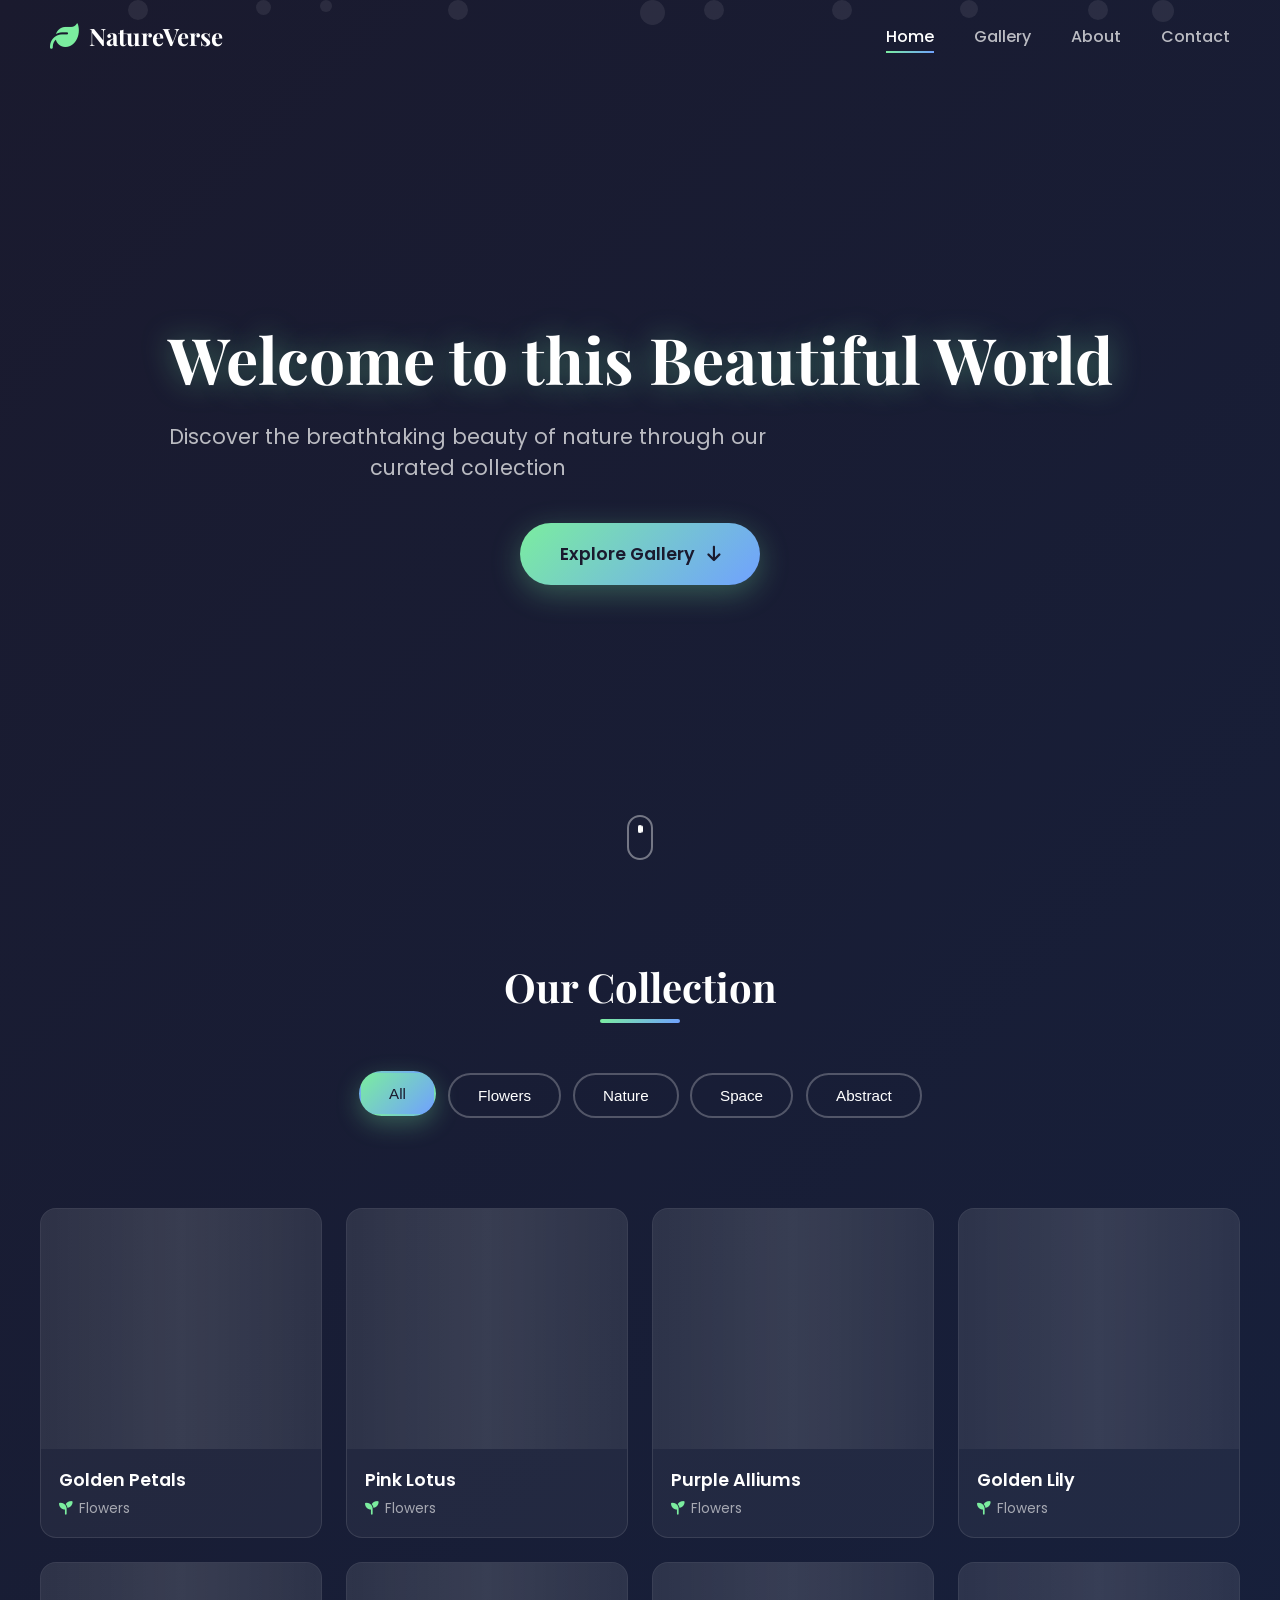
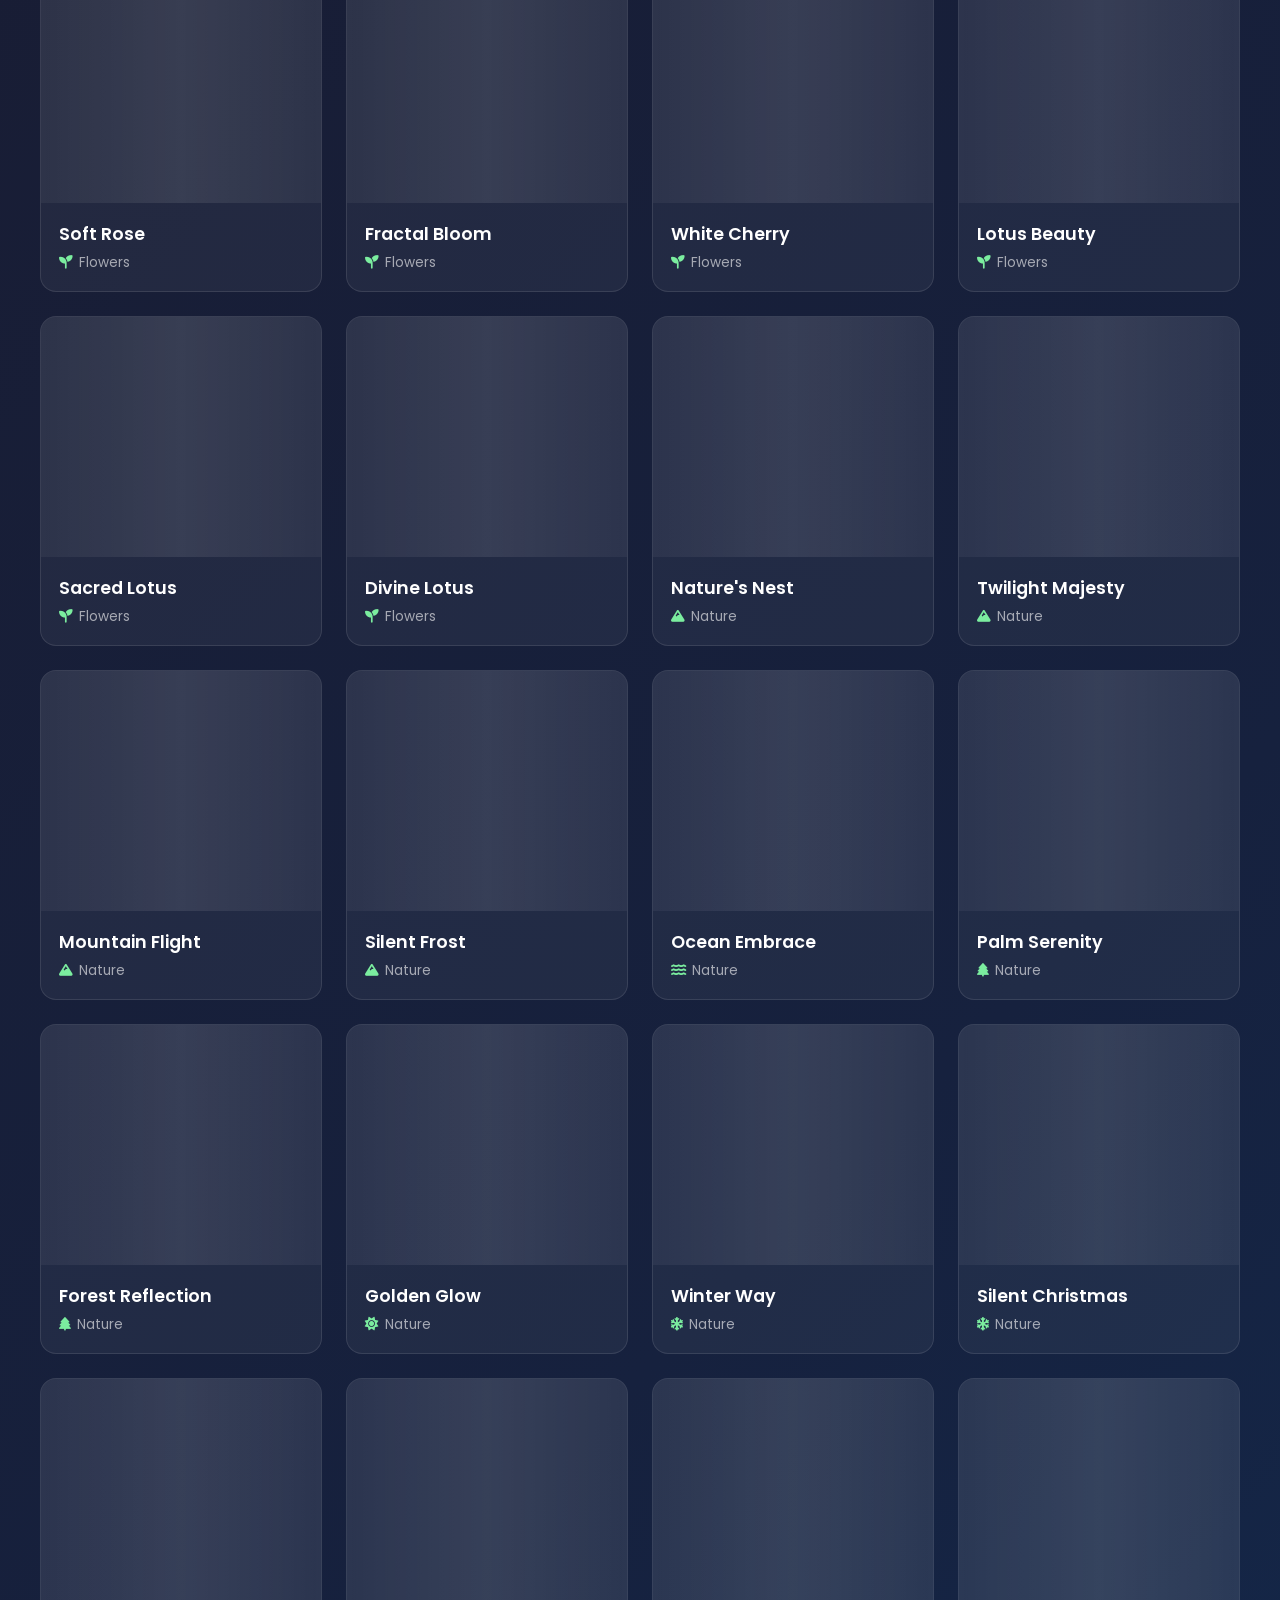
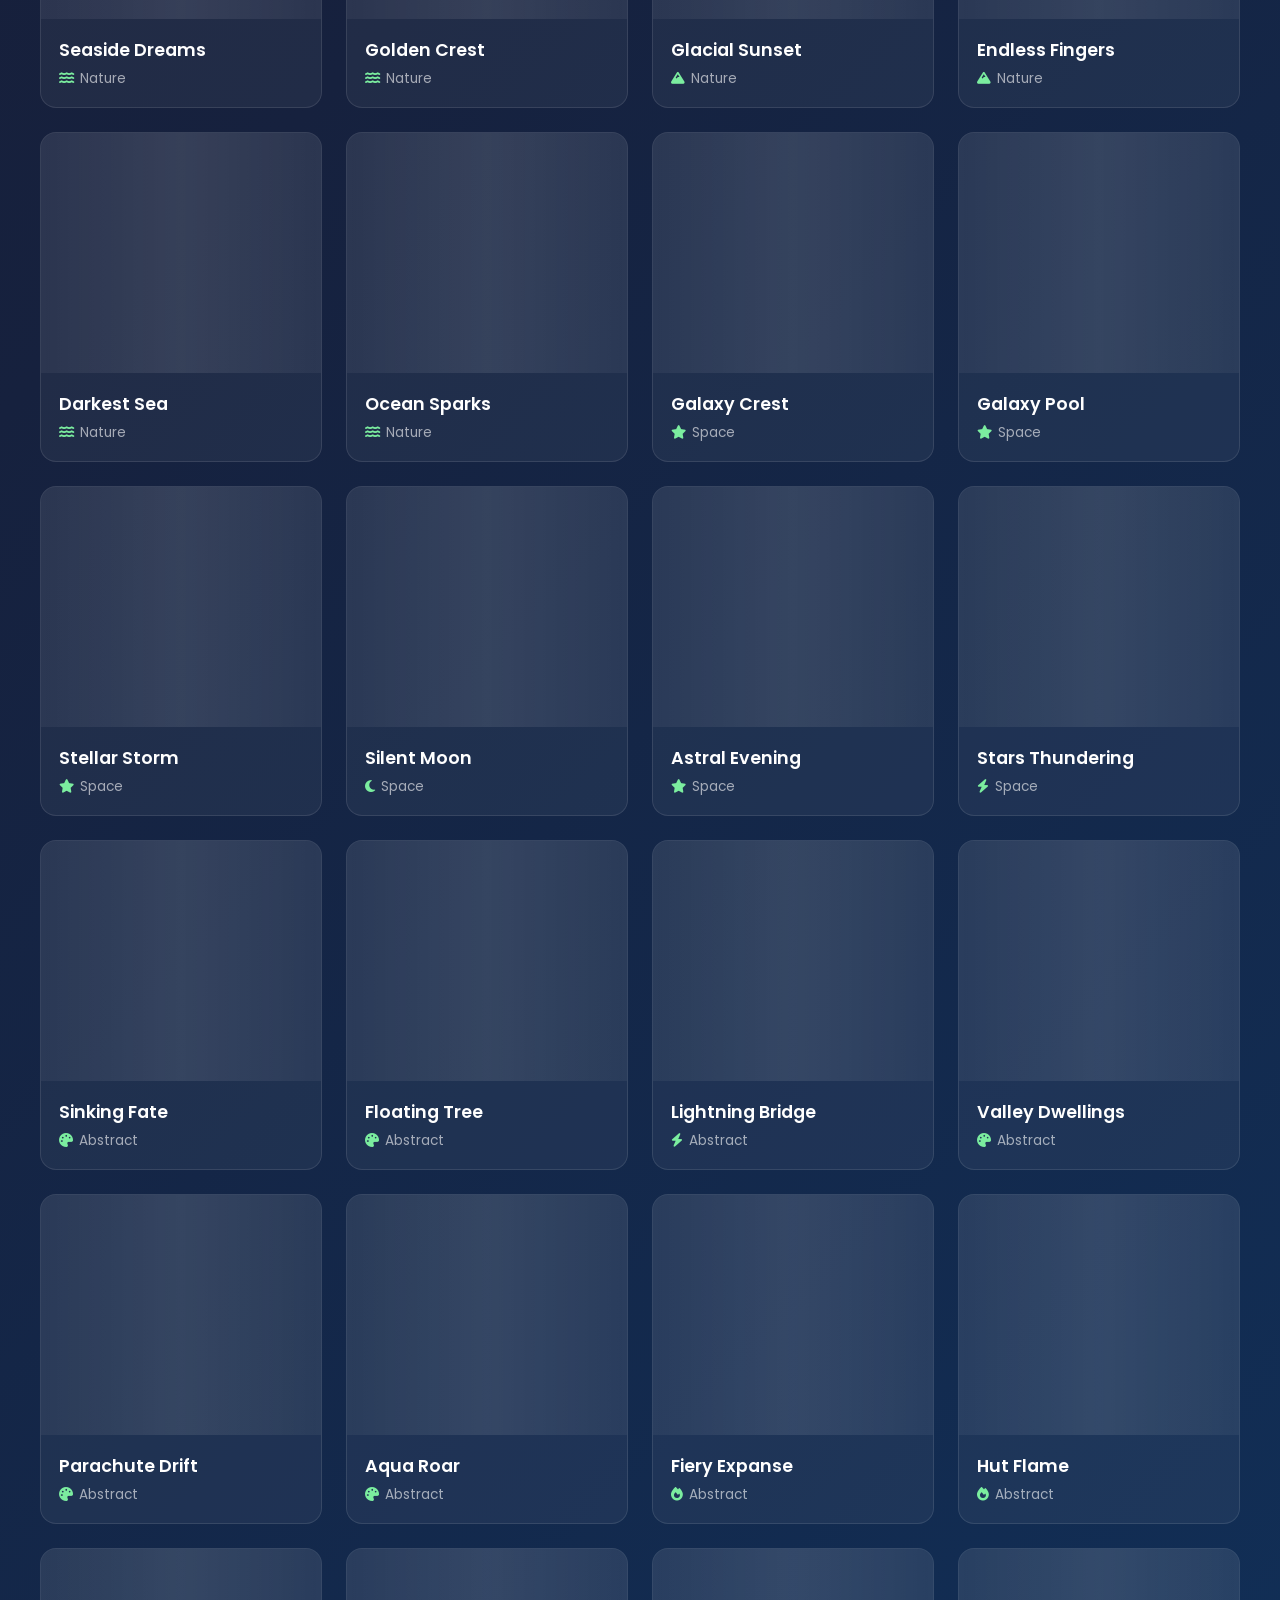
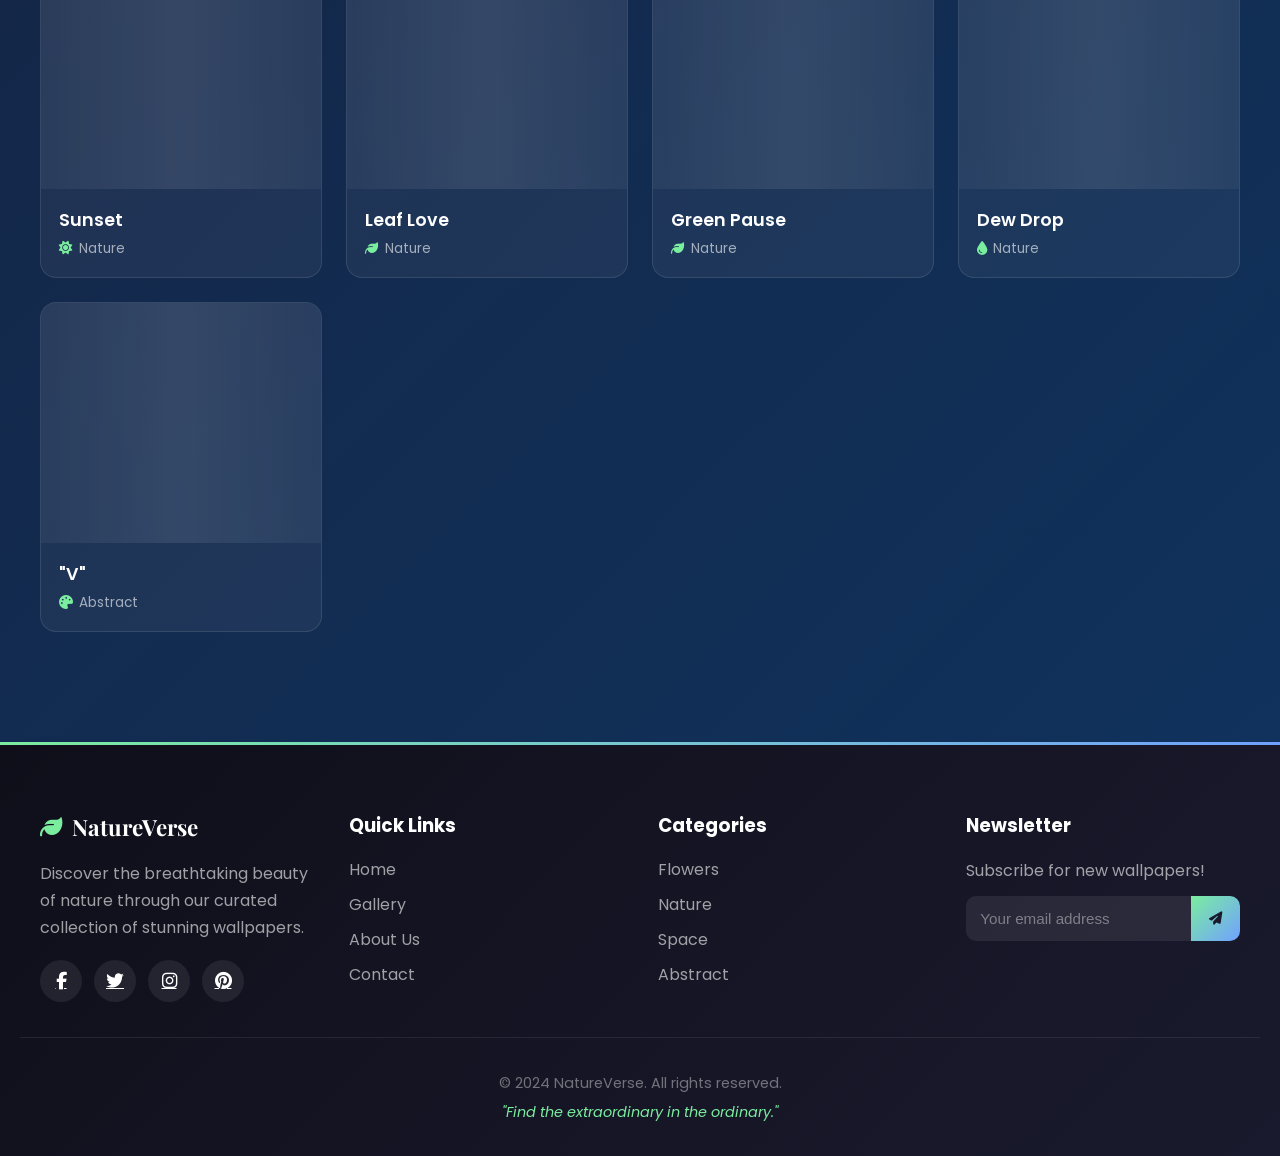
<file: Gallery.html>
<!DOCTYPE html>
<html lang="en">
<head>
    <meta charset="UTF-8">
    <meta name="viewport" content="width=device-width, initial-scale=1.0">
    <title>Beautiful World Gallery</title>
    <link rel="stylesheet" href="Gallery.css">
    <link href="https://fonts.googleapis.com/css2?family=Playfair+Display:wght@400;700&family=Poppins:wght@300;400;500;600&display=swap" rel="stylesheet">
    <link rel="stylesheet" href="https://cdnjs.cloudflare.com/ajax/libs/font-awesome/6.4.0/css/all.min.css">
</head>
<body>

    <div class="background">
        <!-- Animated Background Particles -->
        <div class="particles">
            <span></span><span></span><span></span><span></span><span></span>
            <span></span><span></span><span></span><span></span><span></span>
        </div>

        <!-- Navigation Bar -->
        <nav class="navbar">
            <div class="logo">
                <i class="fas fa-leaf"></i>
                <span>NatureVerse</span>
            </div>
            <ul class="nav-links">
                <li><a href="#" class="active">Home</a></li>
                <li><a href="#gallery">Gallery</a></li>
                <li><a href="#about">About</a></li>
                <li><a href="#contact">Contact</a></li>
            </ul>
            <div class="hamburger">
                <span></span><span></span><span></span>
            </div>
        </nav>

        <!-- Hero Section -->
        <header class="hero">
            <div class="hero-content">
                <h1 class="glowing-text">Welcome to this Beautiful World</h1>
                <p class="hero-subtitle">Discover the breathtaking beauty of nature through our curated collection</p>
                <a href="#gallery" class="cta-button">
                    <span>Explore Gallery</span>
                    <i class="fas fa-arrow-down"></i>
                </a>
            </div>
            <div class="scroll-indicator">
                <div class="mouse">
                    <div class="wheel"></div>
                </div>
            </div>
        </header>

        <!-- Filter Buttons -->
        <section class="filter-section" id="gallery">
            <h2 class="section-title">Our Collection</h2>
            <div class="filter-buttons">
                <button class="filter-btn active" data-filter="all">All</button>
                <button class="filter-btn" data-filter="flowers">Flowers</button>
                <button class="filter-btn" data-filter="nature">Nature</button>
                <button class="filter-btn" data-filter="space">Space</button>
                <button class="filter-btn" data-filter="abstract">Abstract</button>
            </div>
        </section>

        <!-- Gallery Grid -->
        <div class="gallery-container">
            <div class="row" id="gallery-grid">
                
                <!-- Flower Category -->
                <div class="card" data-category="flowers">
                    <div class="card-inner">
                        <a href="https://w.wallhaven.cc/full/4y/wallhaven-4yqlml.jpg" download class="download-link">
                            <div class="img1" style="background-image: url('https://w.wallhaven.cc/full/4y/wallhaven-4yqlml.jpg');">
                                <div class="overlay">
                                    <div class="overlay-content">
                                        <i class="fas fa-download"></i>
                                        <span>Download</span>
                                    </div>
                                </div>
                            </div>
                        </a>
                        <div class="card-info">
                            <h3>Golden Petals</h3>
                            <p><i class="fas fa-seedling"></i> Flowers</p>
                        </div>
                    </div>
                </div>

                <div class="card" data-category="flowers">
                    <div class="card-inner">
                        <a href="https://w.wallhaven.cc/full/ne/wallhaven-nekz9w.jpg" download class="download-link">
                            <div class="img1" style="background-image: url('https://w.wallhaven.cc/full/ne/wallhaven-nekz9w.jpg');">
                                <div class="overlay">
                                    <div class="overlay-content">
                                        <i class="fas fa-download"></i>
                                        <span>Download</span>
                                    </div>
                                </div>
                            </div>
                        </a>
                        <div class="card-info">
                            <h3>Pink Lotus</h3>
                            <p><i class="fas fa-seedling"></i> Flowers</p>
                        </div>
                    </div>
                </div>

                <div class="card" data-category="flowers">
                    <div class="card-inner">
                        <a href="https://w.wallhaven.cc/full/8o/wallhaven-8ooz92.jpg" download class="download-link">
                            <div class="img1" style="background-image: url('https://w.wallhaven.cc/full/8o/wallhaven-8ooz92.jpg');">
                                <div class="overlay">
                                    <div class="overlay-content">
                                        <i class="fas fa-download"></i>
                                        <span>Download</span>
                                    </div>
                                </div>
                            </div>
                        </a>
                        <div class="card-info">
                            <h3>Purple Alliums</h3>
                            <p><i class="fas fa-seedling"></i> Flowers</p>
                        </div>
                    </div>
                </div>

                <div class="card" data-category="flowers">
                    <div class="card-inner">
                        <a href="https://w.wallhaven.cc/full/0q/wallhaven-0qgll7.jpg" download class="download-link">
                            <div class="img1" style="background-image: url('https://w.wallhaven.cc/full/0q/wallhaven-0qgll7.jpg');">
                                <div class="overlay">
                                    <div class="overlay-content">
                                        <i class="fas fa-download"></i>
                                        <span>Download</span>
                                    </div>
                                </div>
                            </div>
                        </a>
                        <div class="card-info">
                            <h3>Golden Lily</h3>
                            <p><i class="fas fa-seedling"></i> Flowers</p>
                        </div>
                    </div>
                </div>

                <div class="card" data-category="flowers">
                    <div class="card-inner">
                        <a href="https://w.wallhaven.cc/full/p2/wallhaven-p2m16e.jpg" download class="download-link">
                            <div class="img1" style="background-image: url('https://w.wallhaven.cc/full/p2/wallhaven-p2m16e.jpg');">
                                <div class="overlay">
                                    <div class="overlay-content">
                                        <i class="fas fa-download"></i>
                                        <span>Download</span>
                                    </div>
                                </div>
                            </div>
                        </a>
                        <div class="card-info">
                            <h3>Soft Rose</h3>
                            <p><i class="fas fa-seedling"></i> Flowers</p>
                        </div>
                    </div>
                </div>

                <div class="card" data-category="flowers">
                    <div class="card-inner">
                        <a href="https://w.wallhaven.cc/full/nz/wallhaven-nz12g4.jpg" download class="download-link">
                            <div class="img1" style="background-image: url('https://w.wallhaven.cc/full/nz/wallhaven-nz12g4.jpg');">
                                <div class="overlay">
                                    <div class="overlay-content">
                                        <i class="fas fa-download"></i>
                                        <span>Download</span>
                                    </div>
                                </div>
                            </div>
                        </a>
                        <div class="card-info">
                            <h3>Fractal Bloom</h3>
                            <p><i class="fas fa-seedling"></i> Flowers</p>
                        </div>
                    </div>
                </div>

                <div class="card" data-category="flowers">
                    <div class="card-inner">
                        <a href="https://w.wallhaven.cc/full/43/wallhaven-4399zd.jpg" download class="download-link">
                            <div class="img1" style="background-image: url('https://w.wallhaven.cc/full/43/wallhaven-4399zd.jpg');">
                                <div class="overlay">
                                    <div class="overlay-content">
                                        <i class="fas fa-download"></i>
                                        <span>Download</span>
                                    </div>
                                </div>
                            </div>
                        </a>
                        <div class="card-info">
                            <h3>White Cherry</h3>
                            <p><i class="fas fa-seedling"></i> Flowers</p>
                        </div>
                    </div>
                </div>

                <div class="card" data-category="flowers">
                    <div class="card-inner">
                        <a href="https://w.wallhaven.cc/full/4l/wallhaven-4l21xy.jpg" download class="download-link">
                            <div class="img1" style="background-image: url('https://w.wallhaven.cc/full/4l/wallhaven-4l21xy.jpg');">
                                <div class="overlay">
                                    <div class="overlay-content">
                                        <i class="fas fa-download"></i>
                                        <span>Download</span>
                                    </div>
                                </div>
                            </div>
                        </a>
                        <div class="card-info">
                            <h3>Lotus Beauty</h3>
                            <p><i class="fas fa-seedling"></i> Flowers</p>
                        </div>
                    </div>
                </div>

                <div class="card" data-category="flowers">
                    <div class="card-inner">
                        <a href="https://w.wallhaven.cc/full/g8/wallhaven-g89m97.jpg" download class="download-link">
                            <div class="img1" style="background-image: url('https://w.wallhaven.cc/full/g8/wallhaven-g89m97.jpg');">
                                <div class="overlay">
                                    <div class="overlay-content">
                                        <i class="fas fa-download"></i>
                                        <span>Download</span>
                                    </div>
                                </div>
                            </div>
                        </a>
                        <div class="card-info">
                            <h3>Sacred Lotus</h3>
                            <p><i class="fas fa-seedling"></i> Flowers</p>
                        </div>
                    </div>
                </div>

                <div class="card" data-category="flowers">
                    <div class="card-inner">
                        <a href="https://w.wallhaven.cc/full/zx/wallhaven-zxy9gy.jpg" download class="download-link">
                            <div class="img1" style="background-image: url('https://w.wallhaven.cc/full/zx/wallhaven-zxy9gy.jpg');">
                                <div class="overlay">
                                    <div class="overlay-content">
                                        <i class="fas fa-download"></i>
                                        <span>Download</span>
                                    </div>
                                </div>
                            </div>
                        </a>
                        <div class="card-info">
                            <h3>Divine Lotus</h3>
                            <p><i class="fas fa-seedling"></i> Flowers</p>
                        </div>
                    </div>
                </div>

                <!-- Nature Category -->
                <div class="card" data-category="nature">
                    <div class="card-inner">
                        <a href="https://images.unsplash.com/photo-1542690969-5a2050285637?q=80&w=2070&auto=format&fit=crop" download class="download-link">
                            <div class="img1" style="background-image: url('https://images.unsplash.com/photo-1542690969-5a2050285637?q=80&w=2070&auto=format&fit=crop');">
                                <div class="overlay">
                                    <div class="overlay-content">
                                        <i class="fas fa-download"></i>
                                        <span>Download</span>
                                    </div>
                                </div>
                            </div>
                        </a>
                        <div class="card-info">
                            <h3>Nature's Nest</h3>
                            <p><i class="fas fa-mountain"></i> Nature</p>
                        </div>
                    </div>
                </div>

                <div class="card" data-category="nature">
                    <div class="card-inner">
                        <a href="https://w.wallhaven.cc/full/95/wallhaven-956wkk.jpg" download class="download-link">
                            <div class="img1" style="background-image: url('https://w.wallhaven.cc/full/95/wallhaven-956wkk.jpg');">
                                <div class="overlay">
                                    <div class="overlay-content">
                                        <i class="fas fa-download"></i>
                                        <span>Download</span>
                                    </div>
                                </div>
                            </div>
                        </a>
                        <div class="card-info">
                            <h3>Twilight Majesty</h3>
                            <p><i class="fas fa-mountain"></i> Nature</p>
                        </div>
                    </div>
                </div>

                <div class="card" data-category="nature">
                    <div class="card-inner">
                        <a href="https://w.wallhaven.cc/full/j3/wallhaven-j3jqmm.jpg" download class="download-link">
                            <div class="img1" style="background-image: url('https://w.wallhaven.cc/full/j3/wallhaven-j3jqmm.jpg');">
                                <div class="overlay">
                                    <div class="overlay-content">
                                        <i class="fas fa-download"></i>
                                        <span>Download</span>
                                    </div>
                                </div>
                            </div>
                        </a>
                        <div class="card-info">
                            <h3>Mountain Flight</h3>
                            <p><i class="fas fa-mountain"></i> Nature</p>
                        </div>
                    </div>
                </div>

                <div class="card" data-category="nature">
                    <div class="card-inner">
                        <a href="https://w.wallhaven.cc/full/42/wallhaven-42ey2y.jpg" download class="download-link">
                            <div class="img1" style="background-image: url('https://w.wallhaven.cc/full/42/wallhaven-42ey2y.jpg');">
                                <div class="overlay">
                                    <div class="overlay-content">
                                        <i class="fas fa-download"></i>
                                        <span>Download</span>
                                    </div>
                                </div>
                            </div>
                        </a>
                        <div class="card-info">
                            <h3>Silent Frost</h3>
                            <p><i class="fas fa-mountain"></i> Nature</p>
                        </div>
                    </div>
                </div>

                <div class="card" data-category="nature">
                    <div class="card-inner">
                        <a href="https://w.wallhaven.cc/full/48/wallhaven-485k8y.jpg" download class="download-link">
                            <div class="img1" style="background-image: url('https://w.wallhaven.cc/full/48/wallhaven-485k8y.jpg');">
                                <div class="overlay">
                                    <div class="overlay-content">
                                        <i class="fas fa-download"></i>
                                        <span>Download</span>
                                    </div>
                                </div>
                            </div>
                        </a>
                        <div class="card-info">
                            <h3>Ocean Embrace</h3>
                            <p><i class="fas fa-water"></i> Nature</p>
                        </div>
                    </div>
                </div>

                <div class="card" data-category="nature">
                    <div class="card-inner">
                        <a href="https://w.wallhaven.cc/full/1k/wallhaven-1kxo73.jpg" download class="download-link">
                            <div class="img1" style="background-image: url('https://w.wallhaven.cc/full/1k/wallhaven-1kxo73.jpg');">
                                <div class="overlay">
                                    <div class="overlay-content">
                                        <i class="fas fa-download"></i>
                                        <span>Download</span>
                                    </div>
                                </div>
                            </div>
                        </a>
                        <div class="card-info">
                            <h3>Palm Serenity</h3>
                            <p><i class="fas fa-tree"></i> Nature</p>
                        </div>
                    </div>
                </div>

                <div class="card" data-category="nature">
                    <div class="card-inner">
                        <a href="https://w.wallhaven.cc/full/49/wallhaven-49j11k.jpg" download class="download-link">
                            <div class="img1" style="background-image: url('https://w.wallhaven.cc/full/49/wallhaven-49j11k.jpg');">
                                <div class="overlay">
                                    <div class="overlay-content">
                                        <i class="fas fa-download"></i>
                                        <span>Download</span>
                                    </div>
                                </div>
                            </div>
                        </a>
                        <div class="card-info">
                            <h3>Forest Reflection</h3>
                            <p><i class="fas fa-tree"></i> Nature</p>
                        </div>
                    </div>
                </div>

                <div class="card" data-category="nature">
                    <div class="card-inner">
                        <a href="https://w.wallhaven.cc/full/nz/wallhaven-nzyrrj.jpg" download class="download-link">
                            <div class="img1" style="background-image: url('https://w.wallhaven.cc/full/nz/wallhaven-nzyrrj.jpg');">
                                <div class="overlay">
                                    <div class="overlay-content">
                                        <i class="fas fa-download"></i>
                                        <span>Download</span>
                                    </div>
                                </div>
                            </div>
                        </a>
                        <div class="card-info">
                            <h3>Golden Glow</h3>
                            <p><i class="fas fa-sun"></i> Nature</p>
                        </div>
                    </div>
                </div>

                <div class="card" data-category="nature">
                    <div class="card-inner">
                        <a href="https://w.wallhaven.cc/full/0w/wallhaven-0ww7px.jpg" download class="download-link">
                            <div class="img1" style="background-image: url('https://w.wallhaven.cc/full/0w/wallhaven-0ww7px.jpg');">
                                <div class="overlay">
                                    <div class="overlay-content">
                                        <i class="fas fa-download"></i>
                                        <span>Download</span>
                                    </div>
                                </div>
                            </div>
                        </a>
                        <div class="card-info">
                            <h3>Winter Way</h3>
                            <p><i class="fas fa-snowflake"></i> Nature</p>
                        </div>
                    </div>
                </div>

                <div class="card" data-category="nature">
                    <div class="card-inner">
                        <a href="https://w.wallhaven.cc/full/6o/wallhaven-6o7g9x.jpg" download class="download-link">
                            <div class="img1" style="background-image: url('https://w.wallhaven.cc/full/6o/wallhaven-6o7g9x.jpg');">
                                <div class="overlay">
                                    <div class="overlay-content">
                                        <i class="fas fa-download"></i>
                                        <span>Download</span>
                                    </div>
                                </div>
                            </div>
                        </a>
                        <div class="card-info">
                            <h3>Silent Christmas</h3>
                            <p><i class="fas fa-snowflake"></i> Nature</p>
                        </div>
                    </div>
                </div>

                <div class="card" data-category="nature">
                    <div class="card-inner">
                        <a href="https://w.wallhaven.cc/full/mp/wallhaven-mpjyr9.jpg" download class="download-link">
                            <div class="img1" style="background-image: url('https://w.wallhaven.cc/full/mp/wallhaven-mpjyr9.jpg');">
                                <div class="overlay">
                                    <div class="overlay-content">
                                        <i class="fas fa-download"></i>
                                        <span>Download</span>
                                    </div>
                                </div>
                            </div>
                        </a>
                        <div class="card-info">
                            <h3>Seaside Dreams</h3>
                            <p><i class="fas fa-water"></i> Nature</p>
                        </div>
                    </div>
                </div>

                <div class="card" data-category="nature">
                    <div class="card-inner">
                        <a href="https://w.wallhaven.cc/full/x1/wallhaven-x1xgyz.jpg" download class="download-link">
                            <div class="img1" style="background-image: url('https://w.wallhaven.cc/full/x1/wallhaven-x1xgyz.jpg');">
                                <div class="overlay">
                                    <div class="overlay-content">
                                        <i class="fas fa-download"></i>
                                        <span>Download</span>
                                    </div>
                                </div>
                            </div>
                        </a>
                        <div class="card-info">
                            <h3>Golden Crest</h3>
                            <p><i class="fas fa-water"></i> Nature</p>
                        </div>
                    </div>
                </div>

                <div class="card" data-category="nature">
                    <div class="card-inner">
                        <a href="https://w.wallhaven.cc/full/8x/wallhaven-8xzl9y.jpg" download class="download-link">
                            <div class="img1" style="background-image: url('https://w.wallhaven.cc/full/8x/wallhaven-8xzl9y.jpg');">
                                <div class="overlay">
                                    <div class="overlay-content">
                                        <i class="fas fa-download"></i>
                                        <span>Download</span>
                                    </div>
                                </div>
                            </div>
                        </a>
                        <div class="card-info">
                            <h3>Glacial Sunset</h3>
                            <p><i class="fas fa-mountain"></i> Nature</p>
                        </div>
                    </div>
                </div>

                <div class="card" data-category="nature">
                    <div class="card-inner">
                        <a href="https://w.wallhaven.cc/full/ox/wallhaven-ox968l.jpg" download class="download-link">
                            <div class="img1" style="background-image: url('https://w.wallhaven.cc/full/ox/wallhaven-ox968l.jpg');">
                                <div class="overlay">
                                    <div class="overlay-content">
                                        <i class="fas fa-download"></i>
                                        <span>Download</span>
                                    </div>
                                </div>
                            </div>
                        </a>
                        <div class="card-info">
                            <h3>Endless Fingers</h3>
                            <p><i class="fas fa-mountain"></i> Nature</p>
                        </div>
                    </div>
                </div>

                <div class="card" data-category="nature">
                    <div class="card-inner">
                        <a href="https://w.wallhaven.cc/full/4g/wallhaven-4gl967.jpg" download class="download-link">
                            <div class="img1" style="background-image: url('https://w.wallhaven.cc/full/4g/wallhaven-4gl967.jpg');">
                                <div class="overlay">
                                    <div class="overlay-content">
                                        <i class="fas fa-download"></i>
                                        <span>Download</span>
                                    </div>
                                </div>
                            </div>
                        </a>
                        <div class="card-info">
                            <h3>Darkest Sea</h3>
                            <p><i class="fas fa-water"></i> Nature</p>
                        </div>
                    </div>
                </div>

                <div class="card" data-category="nature">
                    <div class="card-inner">
                        <a href="https://w.wallhaven.cc/full/vm/wallhaven-vm9v38.jpg" download class="download-link">
                            <div class="img1" style="background-image: url('https://w.wallhaven.cc/full/vm/wallhaven-vm9v38.jpg');">
                                <div class="overlay">
                                    <div class="overlay-content">
                                        <i class="fas fa-download"></i>
                                        <span>Download</span>
                                    </div>
                                </div>
                            </div>
                        </a>
                        <div class="card-info">
                            <h3>Ocean Sparks</h3>
                            <p><i class="fas fa-water"></i> Nature</p>
                        </div>
                    </div>
                </div>

                <!-- Space Category -->
                <div class="card" data-category="space">
                    <div class="card-inner">
                        <a href="https://w.wallhaven.cc/full/lm/wallhaven-lme6yy.jpg" download class="download-link">
                            <div class="img1" style="background-image: url('https://w.wallhaven.cc/full/lm/wallhaven-lme6yy.jpg');">
                                <div class="overlay">
                                    <div class="overlay-content">
                                        <i class="fas fa-download"></i>
                                        <span>Download</span>
                                    </div>
                                </div>
                            </div>
                        </a>
                        <div class="card-info">
                            <h3>Galaxy Crest</h3>
                            <p><i class="fas fa-star"></i> Space</p>
                        </div>
                    </div>
                </div>

                <div class="card" data-category="space">
                    <div class="card-inner">
                        <a href="https://w.wallhaven.cc/full/nz/wallhaven-nzkwwo.jpg" download class="download-link">
                            <div class="img1" style="background-image: url('https://w.wallhaven.cc/full/nz/wallhaven-nzkwwo.jpg');">
                                <div class="overlay">
                                    <div class="overlay-content">
                                        <i class="fas fa-download"></i>
                                        <span>Download</span>
                                    </div>
                                </div>
                            </div>
                        </a>
                        <div class="card-info">
                            <h3>Galaxy Pool</h3>
                            <p><i class="fas fa-star"></i> Space</p>
                        </div>
                    </div>
                </div>

                <div class="card" data-category="space">
                    <div class="card-inner">
                        <a href="https://w.wallhaven.cc/full/l3/wallhaven-l3plqp.jpg" download class="download-link">
                            <div class="img1" style="background-image: url('https://w.wallhaven.cc/full/l3/wallhaven-l3plqp.jpg');">
                                <div class="overlay">
                                    <div class="overlay-content">
                                        <i class="fas fa-download"></i>
                                        <span>Download</span>
                                    </div>
                                </div>
                            </div>
                        </a>
                        <div class="card-info">
                            <h3>Stellar Storm</h3>
                            <p><i class="fas fa-star"></i> Space</p>
                        </div>
                    </div>
                </div>

                <div class="card" data-category="space">
                    <div class="card-inner">
                        <a href="https://w.wallhaven.cc/full/m9/wallhaven-m9168m.png" download class="download-link">
                            <div class="img1" style="background-image: url('https://w.wallhaven.cc/full/m9/wallhaven-m9168m.png');">
                                <div class="overlay">
                                    <div class="overlay-content">
                                        <i class="fas fa-download"></i>
                                        <span>Download</span>
                                    </div>
                                </div>
                            </div>
                        </a>
                        <div class="card-info">
                            <h3>Silent Moon</h3>
                            <p><i class="fas fa-moon"></i> Space</p>
                        </div>
                    </div>
                </div>

                <div class="card" data-category="space">
                    <div class="card-inner">
                        <a href="https://w.wallhaven.cc/full/k7/wallhaven-k718o1.jpg" download class="download-link">
                            <div class="img1" style="background-image: url('https://w.wallhaven.cc/full/k7/wallhaven-k718o1.jpg');">
                                <div class="overlay">
                                    <div class="overlay-content">
                                        <i class="fas fa-download"></i>
                                        <span>Download</span>
                                    </div>
                                </div>
                            </div>
                        </a>
                        <div class="card-info">
                            <h3>Astral Evening</h3>
                            <p><i class="fas fa-star"></i> Space</p>
                        </div>
                    </div>
                </div>

                <div class="card" data-category="space">
                    <div class="card-inner">
                        <a href="https://w.wallhaven.cc/full/nz/wallhaven-nzd6vj.png" download class="download-link">
                            <div class="img1" style="background-image: url('https://w.wallhaven.cc/full/nz/wallhaven-nzd6vj.png');">
                                <div class="overlay">
                                    <div class="overlay-content">
                                        <i class="fas fa-download"></i>
                                        <span>Download</span>
                                    </div>
                                </div>
                            </div>
                        </a>
                        <div class="card-info">
                            <h3>Stars Thundering</h3>
                            <p><i class="fas fa-bolt"></i> Space</p>
                        </div>
                    </div>
                </div>

                <!-- Abstract Category -->
                <div class="card" data-category="abstract">
                    <div class="card-inner">
                        <a href="https://w.wallhaven.cc/full/6k/wallhaven-6kw8eq.jpg" download class="download-link">
                            <div class="img1" style="background-image: url('https://w.wallhaven.cc/full/6k/wallhaven-6kw8eq.jpg');">
                                <div class="overlay">
                                    <div class="overlay-content">
                                        <i class="fas fa-download"></i>
                                        <span>Download</span>
                                    </div>
                                </div>
                            </div>
                        </a>
                        <div class="card-info">
                            <h3>Sinking Fate</h3>
                            <p><i class="fas fa-palette"></i> Abstract</p>
                        </div>
                    </div>
                </div>

                <div class="card" data-category="abstract">
                    <div class="card-inner">
                        <a href="https://w.wallhaven.cc/full/nm/wallhaven-nm8ey8.jpg" download class="download-link">
                            <div class="img1" style="background-image: url('https://w.wallhaven.cc/full/nm/wallhaven-nm8ey8.jpg');">
                                <div class="overlay">
                                    <div class="overlay-content">
                                        <i class="fas fa-download"></i>
                                        <span>Download</span>
                                    </div>
                                </div>
                            </div>
                        </a>
                        <div class="card-info">
                            <h3>Floating Tree</h3>
                            <p><i class="fas fa-palette"></i> Abstract</p>
                        </div>
                    </div>
                </div>

                <div class="card" data-category="abstract">
                    <div class="card-inner">
                        <a href="https://w.wallhaven.cc/full/nk/wallhaven-nkjzq6.jpg" download class="download-link">
                            <div class="img1" style="background-image: url('https://w.wallhaven.cc/full/nk/wallhaven-nkjzq6.jpg');">
                                <div class="overlay">
                                    <div class="overlay-content">
                                        <i class="fas fa-download"></i>
                                        <span>Download</span>
                                    </div>
                                </div>
                            </div>
                        </a>
                        <div class="card-info">
                            <h3>Lightning Bridge</h3>
                            <p><i class="fas fa-bolt"></i> Abstract</p>
                        </div>
                    </div>
                </div>

                <div class="card" data-category="abstract">
                    <div class="card-inner">
                        <a href="https://w.wallhaven.cc/full/g8/wallhaven-g8x1vl.jpg" download class="download-link">
                            <div class="img1" style="background-image: url('https://w.wallhaven.cc/full/g8/wallhaven-g8x1vl.jpg');">
                                <div class="overlay">
                                    <div class="overlay-content">
                                        <i class="fas fa-download"></i>
                                        <span>Download</span>
                                    </div>
                                </div>
                            </div>
                        </a>
                        <div class="card-info">
                            <h3>Valley Dwellings</h3>
                            <p><i class="fas fa-palette"></i> Abstract</p>
                        </div>
                    </div>
                </div>

                <div class="card" data-category="abstract">
                    <div class="card-inner">
                        <a href="https://w.wallhaven.cc/full/p9/wallhaven-p9ervm.png" download class="download-link">
                            <div class="img1" style="background-image: url('https://w.wallhaven.cc/full/p9/wallhaven-p9ervm.png');">
                                <div class="overlay">
                                    <div class="overlay-content">
                                        <i class="fas fa-download"></i>
                                        <span>Download</span>
                                    </div>
                                </div>
                            </div>
                        </a>
                        <div class="card-info">
                            <h3>Parachute Drift</h3>
                            <p><i class="fas fa-palette"></i> Abstract</p>
                        </div>
                    </div>
                </div>

                <div class="card" data-category="abstract">
                    <div class="card-inner">
                        <a href="https://w.wallhaven.cc/full/zx/wallhaven-zxzmvg.jpg" download class="download-link">
                            <div class="img1" style="background-image: url('https://w.wallhaven.cc/full/zx/wallhaven-zxzmvg.jpg');">
                                <div class="overlay">
                                    <div class="overlay-content">
                                        <i class="fas fa-download"></i>
                                        <span>Download</span>
                                    </div>
                                </div>
                            </div>
                        </a>
                        <div class="card-info">
                            <h3>Aqua Roar</h3>
                            <p><i class="fas fa-palette"></i> Abstract</p>
                        </div>
                    </div>
                </div>

                <div class="card" data-category="abstract">
                    <div class="card-inner">
                        <a href="https://w.wallhaven.cc/full/49/wallhaven-49j3wd.jpg" download class="download-link">
                            <div class="img1" style="background-image: url('https://w.wallhaven.cc/full/49/wallhaven-49j3wd.jpg');">
                                <div class="overlay">
                                    <div class="overlay-content">
                                        <i class="fas fa-download"></i>
                                        <span>Download</span>
                                    </div>
                                </div>
                            </div>
                        </a>
                        <div class="card-info">
                            <h3>Fiery Expanse</h3>
                            <p><i class="fas fa-fire"></i> Abstract</p>
                        </div>
                    </div>
                </div>

                <div class="card" data-category="abstract">
                    <div class="card-inner">
                        <a href="https://w.wallhaven.cc/full/73/wallhaven-735vov.png" download class="download-link">
                            <div class="img1" style="background-image: url('https://w.wallhaven.cc/full/73/wallhaven-735vov.png');">
                                <div class="overlay">
                                    <div class="overlay-content">
                                        <i class="fas fa-download"></i>
                                        <span>Download</span>
                                    </div>
                                </div>
                            </div>
                        </a>
                        <div class="card-info">
                            <h3>Hut Flame</h3>
                            <p><i class="fas fa-fire"></i> Abstract</p>
                        </div>
                    </div>
                </div>

                <div class="card" data-category="nature">
                    <div class="card-inner">
                        <a href="https://w.wallhaven.cc/full/0w/wallhaven-0w6xxp.jpg" download class="download-link">
                            <div class="img1" style="background-image: url('https://w.wallhaven.cc/full/0w/wallhaven-0w6xxp.jpg');">
                                <div class="overlay">
                                    <div class="overlay-content">
                                        <i class="fas fa-download"></i>
                                        <span>Download</span>
                                    </div>
                                </div>
                            </div>
                        </a>
                        <div class="card-info">
                            <h3>Sunset</h3>
                            <p><i class="fas fa-sun"></i> Nature</p>
                        </div>
                    </div>
                </div>

                <div class="card" data-category="nature">
                    <div class="card-inner">
                        <a href="https://w.wallhaven.cc/full/k9/wallhaven-k99kgm.jpg" download class="download-link">
                            <div class="img1" style="background-image: url('https://w.wallhaven.cc/full/k9/wallhaven-k99kgm.jpg');">
                                <div class="overlay">
                                    <div class="overlay-content">
                                        <i class="fas fa-download"></i>
                                        <span>Download</span>
                                    </div>
                                </div>
                            </div>
                        </a>
                        <div class="card-info">
                            <h3>Leaf Love</h3>
                            <p><i class="fas fa-leaf"></i> Nature</p>
                        </div>
                    </div>
                </div>

                <div class="card" data-category="nature">
                    <div class="card-inner">
                        <a href="https://w.wallhaven.cc/full/zy/wallhaven-zykkpv.jpg" download class="download-link">
                            <div class="img1" style="background-image: url('https://w.wallhaven.cc/full/zy/wallhaven-zykkpv.jpg');">
                                <div class="overlay">
                                    <div class="overlay-content">
                                        <i class="fas fa-download"></i>
                                        <span>Download</span>
                                    </div>
                                </div>
                            </div>
                        </a>
                        <div class="card-info">
                            <h3>Green Pause</h3>
                            <p><i class="fas fa-leaf"></i> Nature</p>
                        </div>
                    </div>
                </div>

                <div class="card" data-category="nature">
                    <div class="card-inner">
                        <a href="https://w.wallhaven.cc/full/ex/wallhaven-exxmq8.jpg" download class="download-link">
                            <div class="img1" style="background-image: url('https://w.wallhaven.cc/full/ex/wallhaven-exxmq8.jpg');">
                                <div class="overlay">
                                    <div class="overlay-content">
                                        <i class="fas fa-download"></i>
                                        <span>Download</span>
                                    </div>
                                </div>
                            </div>
                        </a>
                        <div class="card-info">
                            <h3>Dew Drop</h3>
                            <p><i class="fas fa-tint"></i> Nature</p>
                        </div>
                    </div>
                </div>

                <div class="card" data-category="abstract">
                    <div class="card-inner">
                        <a href="https://w.wallhaven.cc/full/o5/wallhaven-o5qpg9.png" download class="download-link">
                            <div class="img1" style="background-image: url('https://w.wallhaven.cc/full/o5/wallhaven-o5qpg9.png');">
                                <div class="overlay">
                                    <div class="overlay-content">
                                        <i class="fas fa-download"></i>
                                        <span>Download</span>
                                    </div>
                                </div>
                            </div>
                        </a>
                        <div class="card-info">
                            <h3>"V"</h3>
                            <p><i class="fas fa-palette"></i> Abstract</p>
                        </div>
                    </div>
                </div>

            </div>
        </div>

        <!-- Back to Top Button -->
        <button class="back-to-top" id="backToTop">
            <i class="fas fa-chevron-up"></i>
        </button>

        <!-- Footer -->
        <footer class="footer" id="contact">
            <div class="footer-content">
                <div class="footer-section">
                    <h3><i class="fas fa-leaf"></i> NatureVerse</h3>
                    <p>Discover the breathtaking beauty of nature through our curated collection of stunning wallpapers.</p>
                    <div class="social-links">
                        <a href="#"><i class="fab fa-facebook-f"></i></a>
                        <a href="#"><i class="fab fa-twitter"></i></a>
                        <a href="#"><i class="fab fa-instagram"></i></a>
                        <a href="#"><i class="fab fa-pinterest"></i></a>
                    </div>
                </div>
                <div class="footer-section">
                    <h4>Quick Links</h4>
                    <ul>
                        <li><a href="#">Home</a></li>
                        <li><a href="#gallery">Gallery</a></li>
                        <li><a href="#about">About Us</a></li>
                        <li><a href="#contact">Contact</a></li>
                    </ul>
                </div>
                <div class="footer-section">
                    <h4>Categories</h4>
                    <ul>
                        <li><a href="#">Flowers</a></li>
                        <li><a href="#">Nature</a></li>
                        <li><a href="#">Space</a></li>
                        <li><a href="#">Abstract</a></li>
                    </ul>
                </div>
                <div class="footer-section">
                    <h4>Newsletter</h4>
                    <p>Subscribe for new wallpapers!</p>
                    <form class="newsletter-form">
                        <input type="email" placeholder="Your email address">
                        <button type="submit"><i class="fas fa-paper-plane"></i></button>
                    </form>
                </div>
            </div>
            <div class="footer-bottom">
                <p>© 2024 NatureVerse. All rights reserved.</p>
                <p class="quote">"Find the extraordinary in the ordinary."</p>
            </div>
        </footer>

    </div>

    <script>
        // Smooth Scroll
        document.querySelectorAll('a[href^="#"]').forEach(anchor => {
            anchor.addEventListener('click', function (e) {
                e.preventDefault();
                const target = document.querySelector(this.getAttribute('href'));
                if (target) {
                    target.scrollIntoView({ behavior: 'smooth' });
                }
            });
        });

        // Download functionality
        document.querySelectorAll('a.download-link').forEach(a => {
            a.addEventListener('click', function(e) {
                e.preventDefault();
                const url = this.href;
                const filename = url.split('/').pop();
                
                const tempA = document.createElement('a');
                tempA.href = url;
                tempA.download = filename;
                tempA.style.display = 'none';
                document.body.appendChild(tempA);
                tempA.click();
                document.body.removeChild(tempA);
                
                // Show download feedback
                showNotification('Download started!');
            });
        });

        // Notification function
        function showNotification(message) {
            const notification = document.createElement('div');
            notification.className = 'notification';
            notification.innerHTML = `<i class="fas fa-check-circle"></i> ${message}`;
            document.body.appendChild(notification);
            
            setTimeout(() => notification.classList.add('show'), 100);
            setTimeout(() => {
                notification.classList.remove('show');
                setTimeout(() => notification.remove(), 300);
            }, 2000);
        }

        // Back to top button
        const backToTop = document.getElementById('backToTop');
        window.addEventListener('scroll', () => {
            if (window.scrollY > 500) {
                backToTop.classList.add('visible');
            } else {
                backToTop.classList.remove('visible');
            }
        });

        backToTop.addEventListener('click', () => {
            window.scrollTo({ top: 0, behavior: 'smooth' });
        });

        // Filter functionality
        const filterBtns = document.querySelectorAll('.filter-btn');
        const cards = document.querySelectorAll('.card');

        filterBtns.forEach(btn => {
            btn.addEventListener('click', () => {
                filterBtns.forEach(b => b.classList.remove('active'));
                btn.classList.add('active');
                
                const filter = btn.dataset.filter;
                
                cards.forEach(card => {
                    if (filter === 'all' || card.dataset.category === filter) {
                        card.style.display = 'block';
                        card.style.animation = 'fadeInUp 0.5s ease forwards';
                    } else {
                        card.style.display = 'none';
                    }
                });
            });
        });

        // Navbar scroll effect
        const navbar = document.querySelector('.navbar');
        window.addEventListener('scroll', () => {
            if (window.scrollY > 50) {
                navbar.classList.add('scrolled');
            } else {
                navbar.classList.remove('scrolled');
            }
        });

        // Hamburger menu
        const hamburger = document.querySelector('.hamburger');
        const navLinks = document.querySelector('.nav-links');

        hamburger.addEventListener('click', () => {
            hamburger.classList.toggle('active');
            navLinks.classList.toggle('active');
        });

        // Intersection Observer for animations
        const observerOptions = {
            threshold: 0.1,
            rootMargin: '0px 0px -50px 0px'
        };

        const observer = new IntersectionObserver((entries) => {
            entries.forEach(entry => {
                if (entry.isIntersecting) {
                    entry.target.classList.add('animate');
                }
            });
        }, observerOptions);

        cards.forEach(card => observer.observe(card));
    </script>

</body>
</html>
</file>
<file: Gallery.css>
/* ========== CSS VARIABLES FOR CONSISTENCY ========== */
:root {
    --primary-gradient: linear-gradient(135deg, #7bed9f, #70a1ff);
    --bg-dark: #1a1a2e;
    --bg-darker: #16213e;
    --bg-darkest: #0f3460;
    --accent-green: #7bed9f;
    --accent-blue: #70a1ff;
    --text-white: #fff;
    --text-muted: rgba(255, 255, 255, 0.7);
    --text-subtle: rgba(255, 255, 255, 0.6);
    --glass-bg: rgba(255, 255, 255, 0.05);
    --glass-border: rgba(255, 255, 255, 0.1);
    --shadow-light: rgba(123, 237, 159, 0.3);
    --shadow-dark: rgba(0, 0, 0, 0.3);
    --transition-fast: 0.2s ease;
    --transition-normal: 0.3s ease;
    --transition-slow: 0.4s ease;
}

/* ========== BASE STYLES ========== */
*, *::before, *::after {
    margin: 0;
    padding: 0;
    box-sizing: border-box;
}

html {
    scroll-behavior: smooth;
    -webkit-font-smoothing: antialiased;
    -moz-osx-font-smoothing: grayscale;
}

body {
    font-family: 'Poppins', sans-serif;
    overflow-x: hidden;
    background: var(--bg-dark);
}

/* Disable animations for users who prefer reduced motion */
@media (prefers-reduced-motion: reduce) {
    *, *::before, *::after {
        animation-duration: 0.01ms !important;
        animation-iteration-count: 1 !important;
        transition-duration: 0.01ms !important;
    }
}

/* ========== BACKGROUND ========== */
.background {
    min-height: 100vh;
    width: 100%;
    background: linear-gradient(135deg, var(--bg-dark) 0%, var(--bg-darker) 50%, var(--bg-darkest) 100%);
    position: relative;
    contain: layout style;
}

/* ========== PARTICLES - OPTIMIZED ========== */
.particles {
    position: fixed;
    inset: 0;
    pointer-events: none;
    overflow: hidden;
    z-index: 0;
    contain: strict;
}

.particles span {
    position: absolute;
    width: 20px;
    height: 20px;
    background: rgba(255, 255, 255, 0.08);
    border-radius: 50%;
    will-change: transform, opacity;
    animation: float 20s infinite linear;
}

.particles span:nth-child(1) { left: 10%; animation-delay: 0s; }
.particles span:nth-child(2) { left: 20%; animation-delay: 2s; width: 15px; height: 15px; }
.particles span:nth-child(3) { left: 35%; animation-delay: 4s; }
.particles span:nth-child(4) { left: 50%; animation-delay: 6s; width: 25px; height: 25px; }
.particles span:nth-child(5) { left: 65%; animation-delay: 8s; }
.particles span:nth-child(6) { left: 75%; animation-delay: 10s; width: 18px; height: 18px; }
.particles span:nth-child(7) { left: 85%; animation-delay: 12s; }
.particles span:nth-child(8) { left: 25%; animation-delay: 14s; width: 12px; height: 12px; }
.particles span:nth-child(9) { left: 55%; animation-delay: 16s; }
.particles span:nth-child(10) { left: 90%; animation-delay: 18s; width: 22px; height: 22px; }

@keyframes float {
    0% {
        transform: translateY(100vh) rotate(0deg);
        opacity: 0;
    }
    5% { opacity: 0.8; }
    95% { opacity: 0.8; }
    100% {
        transform: translateY(-100vh) rotate(360deg);
        opacity: 0;
    }
}

/* ========== NAVBAR - OPTIMIZED ========== */
.navbar {
    position: fixed;
    top: 0;
    left: 0;
    width: 100%;
    padding: 20px 50px;
    display: flex;
    justify-content: space-between;
    align-items: center;
    z-index: 1000;
    transition: background var(--transition-fast), padding var(--transition-fast), box-shadow var(--transition-fast);
    will-change: background, padding;
}

.navbar.scrolled {
    background: rgba(26, 26, 46, 0.95);
    backdrop-filter: blur(8px);
    -webkit-backdrop-filter: blur(8px);
    padding: 12px 50px;
    box-shadow: 0 4px 20px var(--shadow-dark);
}

.logo {
    display: flex;
    align-items: center;
    gap: 10px;
    color: var(--text-white);
    font-size: 1.5rem;
    font-weight: 700;
    font-family: 'Playfair Display', serif;
}

.logo i {
    color: var(--accent-green);
    font-size: 1.8rem;
}

.nav-links {
    display: flex;
    list-style: none;
    gap: 40px;
}

.nav-links a {
    color: var(--text-muted);
    text-decoration: none;
    font-weight: 500;
    transition: color var(--transition-fast);
    position: relative;
    padding-bottom: 5px;
}

.nav-links a::after {
    content: '';
    position: absolute;
    bottom: 0;
    left: 0;
    width: 0;
    height: 2px;
    background: var(--primary-gradient);
    transition: width var(--transition-fast);
}

.nav-links a:hover,
.nav-links a.active {
    color: var(--text-white);
}

.nav-links a:hover::after,
.nav-links a.active::after {
    width: 100%;
}

.hamburger {
    display: none;
    flex-direction: column;
    cursor: pointer;
    gap: 6px;
    padding: 5px;
}

.hamburger span {
    width: 28px;
    height: 3px;
    background: var(--text-white);
    border-radius: 3px;
    transition: transform var(--transition-fast), opacity var(--transition-fast);
}

/* ========== HERO SECTION - OPTIMIZED ========== */
.hero {
    min-height: 100vh;
    display: flex;
    flex-direction: column;
    justify-content: center;
    align-items: center;
    text-align: center;
    padding: 100px 20px;
    position: relative;
    contain: layout;
}

.hero-content {
    z-index: 1;
}

.glowing-text {
    font-family: 'Playfair Display', serif;
    font-size: clamp(2rem, 5vw, 4rem);
    font-weight: 700;
    color: var(--text-white);
    text-shadow: 0 0 30px rgba(123, 237, 159, 0.4);
    margin-bottom: 20px;
    animation: glow 4s ease-in-out infinite alternate;
    will-change: text-shadow;
}

@keyframes glow {
    from {
        text-shadow: 0 0 30px rgba(123, 237, 159, 0.4);
    }
    to {
        text-shadow: 0 0 50px rgba(123, 237, 159, 0.6), 0 0 80px rgba(123, 237, 159, 0.3);
    }
}

.hero-subtitle {
    font-size: clamp(1rem, 2vw, 1.3rem);
    color: var(--text-muted);
    margin-bottom: 40px;
    max-width: 600px;
}

.cta-button {
    display: inline-flex;
    align-items: center;
    gap: 12px;
    padding: 18px 40px;
    background: var(--primary-gradient);
    color: var(--bg-dark);
    text-decoration: none;
    font-weight: 600;
    font-size: 1.1rem;
    border-radius: 50px;
    transition: transform var(--transition-fast), box-shadow var(--transition-fast);
    box-shadow: 0 8px 30px var(--shadow-light);
    will-change: transform;
}

.cta-button:hover {
    transform: translateY(-4px);
    box-shadow: 0 15px 40px var(--shadow-light);
}

.cta-button i {
    animation: bounce 2s infinite;
}

@keyframes bounce {
    0%, 100% { transform: translateY(0); }
    50% { transform: translateY(6px); }
}

/* Scroll Indicator */
.scroll-indicator {
    position: absolute;
    bottom: 40px;
}

.mouse {
    width: 26px;
    height: 45px;
    border: 2px solid rgba(255, 255, 255, 0.4);
    border-radius: 20px;
    position: relative;
}

.wheel {
    width: 5px;
    height: 8px;
    background: var(--text-white);
    border-radius: 3px;
    position: absolute;
    top: 8px;
    left: 50%;
    transform: translateX(-50%);
    animation: scroll 2s infinite;
    will-change: opacity, top;
}

@keyframes scroll {
    0% { opacity: 1; top: 8px; }
    100% { opacity: 0; top: 25px; }
}

/* ========== FILTER SECTION ========== */
.filter-section {
    padding: 60px 20px 30px;
    text-align: center;
    contain: layout;
}

.section-title {
    font-family: 'Playfair Display', serif;
    font-size: clamp(1.8rem, 4vw, 2.5rem);
    color: var(--text-white);
    margin-bottom: 30px;
    position: relative;
    display: inline-block;
}

.section-title::after {
    content: '';
    position: absolute;
    bottom: -10px;
    left: 50%;
    transform: translateX(-50%);
    width: 80px;
    height: 4px;
    background: var(--primary-gradient);
    border-radius: 2px;
}

.filter-buttons {
    display: flex;
    justify-content: center;
    flex-wrap: wrap;
    gap: 12px;
    margin-top: 30px;
}

.filter-btn {
    padding: 12px 28px;
    border: 2px solid rgba(255, 255, 255, 0.25);
    background: transparent;
    color: var(--text-white);
    font-size: 0.95rem;
    font-weight: 500;
    border-radius: 30px;
    cursor: pointer;
    transition: all var(--transition-fast);
    will-change: transform, background;
}

.filter-btn:hover,
.filter-btn.active {
    background: var(--primary-gradient);
    border-color: transparent;
    color: var(--bg-dark);
    transform: translateY(-2px);
    box-shadow: 0 8px 25px var(--shadow-light);
}

/* ========== GALLERY - OPTIMIZED ========== */
.gallery-container {
    padding: 40px 20px;
    max-width: 1600px;
    margin: 0 auto;
    contain: layout style;
}

.row {
    display: grid;
    grid-template-columns: repeat(auto-fill, minmax(280px, 1fr));
    gap: 24px;
    padding: 20px;
}

/* ========== CARD STYLES - OPTIMIZED ========== */
.card {
    opacity: 0;
    transform: translateY(20px);
    transition: opacity 0.4s ease, transform 0.4s ease;
    contain: layout style paint;
}

.card.animate {
    opacity: 1;
    transform: translateY(0);
}

.card-inner {
    background: var(--glass-bg);
    border-radius: 16px;
    overflow: hidden;
    border: 1px solid var(--glass-border);
    transition: transform var(--transition-fast), box-shadow var(--transition-fast);
    will-change: transform;
    position: relative;
}

.card-inner:hover {
    transform: translateY(-8px);
    box-shadow: 0 20px 40px var(--shadow-dark);
}

.img1 {
    height: 240px;
    width: 100%;
    background-size: cover;
    background-position: center;
    background-repeat: no-repeat;
    position: relative;
    overflow: hidden;
    background-color: rgba(255, 255, 255, 0.05);
}

.overlay {
    position: absolute;
    inset: 0;
    background: var(--primary-gradient);
    display: flex;
    justify-content: center;
    align-items: center;
    opacity: 0;
    transition: opacity var(--transition-fast);
}

.img1:hover .overlay {
    opacity: 1;
}

.overlay-content {
    text-align: center;
    color: var(--bg-dark);
    transform: translateY(10px);
    transition: transform var(--transition-fast);
}

.img1:hover .overlay-content {
    transform: translateY(0);
}

.overlay-content i {
    font-size: 2.5rem;
    margin-bottom: 8px;
    display: block;
}

.overlay-content span {
    font-weight: 600;
    font-size: 1rem;
}

.card-info {
    padding: 18px;
}

.card-info h3 {
    color: var(--text-white);
    font-size: 1.1rem;
    margin-bottom: 6px;
    font-weight: 600;
}

.card-info p {
    color: var(--text-subtle);
    font-size: 0.85rem;
    display: flex;
    align-items: center;
    gap: 6px;
}

.card-info p i {
    color: var(--accent-green);
}

.download-link {
    display: block;
    text-decoration: none;
}

/* ========== BACK TO TOP - OPTIMIZED ========== */
.back-to-top {
    position: fixed;
    bottom: 25px;
    right: 25px;
    width: 48px;
    height: 48px;
    background: var(--primary-gradient);
    border: none;
    border-radius: 50%;
    color: var(--bg-dark);
    font-size: 1.1rem;
    cursor: pointer;
    opacity: 0;
    visibility: hidden;
    transition: opacity var(--transition-fast), transform var(--transition-fast), visibility var(--transition-fast);
    z-index: 999;
    box-shadow: 0 4px 15px var(--shadow-light);
    will-change: opacity, transform;
}

.back-to-top.visible {
    opacity: 1;
    visibility: visible;
}

.back-to-top:hover {
    transform: translateY(-4px);
    box-shadow: 0 8px 25px var(--shadow-light);
}

/* ========== NOTIFICATION - OPTIMIZED ========== */
.notification {
    position: fixed;
    bottom: 90px;
    right: 25px;
    padding: 14px 22px;
    background: var(--primary-gradient);
    color: var(--bg-dark);
    border-radius: 10px;
    font-weight: 600;
    display: flex;
    align-items: center;
    gap: 10px;
    transform: translateX(120%);
    transition: transform var(--transition-normal);
    z-index: 1000;
    box-shadow: 0 8px 25px var(--shadow-dark);
    will-change: transform;
}

.notification.show {
    transform: translateX(0);
}

/* ========== FOOTER - OPTIMIZED ========== */
.footer {
    background: linear-gradient(135deg, #0f0f1a 0%, var(--bg-dark) 100%);
    padding: 70px 20px 25px;
    margin-top: 50px;
    position: relative;
    contain: layout style;
}

.footer::before {
    content: '';
    position: absolute;
    top: 0;
    left: 0;
    right: 0;
    height: 3px;
    background: var(--primary-gradient);
}

.footer-content {
    max-width: 1200px;
    margin: 0 auto;
    display: grid;
    grid-template-columns: repeat(auto-fit, minmax(220px, 1fr));
    gap: 35px;
}

.footer-section h3 {
    color: var(--text-white);
    font-size: 1.4rem;
    margin-bottom: 18px;
    font-family: 'Playfair Display', serif;
    display: flex;
    align-items: center;
    gap: 10px;
}

.footer-section h3 i {
    color: var(--accent-green);
}

.footer-section h4 {
    color: var(--text-white);
    font-size: 1.15rem;
    margin-bottom: 18px;
}

.footer-section p {
    color: var(--text-subtle);
    line-height: 1.7;
}

.footer-section ul {
    list-style: none;
}

.footer-section ul li {
    margin-bottom: 10px;
}

.footer-section ul a {
    color: var(--text-subtle);
    text-decoration: none;
    transition: color var(--transition-fast), padding-left var(--transition-fast);
    display: flex;
    align-items: center;
    gap: 8px;
}

.footer-section ul a:hover {
    color: var(--accent-green);
    padding-left: 8px;
}

.social-links {
    display: flex;
    gap: 12px;
    margin-top: 18px;
}

.social-links a {
    width: 42px;
    height: 42px;
    background: rgba(255, 255, 255, 0.08);
    border-radius: 50%;
    display: flex;
    justify-content: center;
    align-items: center;
    color: var(--text-white);
    font-size: 1.1rem;
    transition: background var(--transition-fast), transform var(--transition-fast);
    will-change: transform;
}

.social-links a:hover {
    background: var(--primary-gradient);
    color: var(--bg-dark);
    transform: translateY(-4px);
}

.newsletter-form {
    display: flex;
    margin-top: 12px;
    border-radius: 10px;
    overflow: hidden;
}

.newsletter-form input {
    flex: 1;
    padding: 14px;
    border: none;
    background: rgba(255, 255, 255, 0.08);
    color: var(--text-white);
    font-size: 0.95rem;
    min-width: 0;
}

.newsletter-form input::placeholder {
    color: rgba(255, 255, 255, 0.4);
}

.newsletter-form input:focus {
    outline: none;
    background: rgba(255, 255, 255, 0.12);
}

.newsletter-form button {
    padding: 14px 18px;
    border: none;
    background: var(--primary-gradient);
    color: var(--bg-dark);
    cursor: pointer;
    transition: transform var(--transition-fast);
}

.newsletter-form button:hover {
    transform: scale(1.05);
}

.footer-bottom {
    text-align: center;
    padding-top: 35px;
    margin-top: 35px;
    border-top: 1px solid rgba(255, 255, 255, 0.08);
}

.footer-bottom p {
    color: rgba(255, 255, 255, 0.4);
    margin-bottom: 8px;
    font-size: 0.9rem;
}

.footer-bottom .quote {
    font-style: italic;
    color: var(--accent-green);
}

/* ========== ANIMATIONS ========== */
@keyframes fadeInUp {
    from {
        opacity: 0;
        transform: translateY(20px);
    }
    to {
        opacity: 1;
        transform: translateY(0);
    }
}

/* ========== RESPONSIVE DESIGN - OPTIMIZED ========== */
@media (max-width: 992px) {
    .nav-links {
        position: fixed;
        top: 0;
        right: -100%;
        width: 280px;
        height: 100vh;
        height: 100dvh;
        background: rgba(26, 26, 46, 0.98);
        flex-direction: column;
        justify-content: center;
        align-items: center;
        transition: right var(--transition-normal);
        gap: 30px;
    }
    
    .nav-links.active {
        right: 0;
    }
    
    .hamburger {
        display: flex;
        z-index: 1001;
    }
    
    .hamburger.active span:nth-child(1) {
        transform: rotate(45deg) translate(6px, 6px);
    }
    
    .hamburger.active span:nth-child(2) {
        opacity: 0;
    }
    
    .hamburger.active span:nth-child(3) {
        transform: rotate(-45deg) translate(6px, -6px);
    }
}

@media (max-width: 768px) {
    .navbar {
        padding: 12px 20px;
    }
    
    .navbar.scrolled {
        padding: 10px 20px;
    }
    
    .filter-buttons {
        gap: 8px;
    }
    
    .filter-btn {
        padding: 10px 20px;
        font-size: 0.85rem;
    }
    
    .row {
        grid-template-columns: repeat(auto-fill, minmax(240px, 1fr));
        gap: 18px;
        padding: 12px;
    }
    
    .img1 {
        height: 200px;
    }
    
    .footer-content {
        grid-template-columns: 1fr;
        text-align: center;
    }
    
    .social-links {
        justify-content: center;
    }
    
    .newsletter-form {
        max-width: 280px;
        margin: 12px auto 0;
    }
}

@media (max-width: 480px) {
    .cta-button {
        padding: 14px 28px;
        font-size: 0.95rem;
    }
    
    .row {
        grid-template-columns: 1fr;
        gap: 16px;
    }
    
    .img1 {
        height: 220px;
    }
    
    .back-to-top {
        width: 44px;
        height: 44px;
        right: 15px;
        bottom: 15px;
    }
    
    .card-inner:hover {
        transform: translateY(-4px);
    }
}

/* ========== IMAGE LOADING SKELETON ========== */
.img1 {
    position: relative;
}

.img1::before {
    content: '';
    position: absolute;
    inset: 0;
    background: linear-gradient(90deg, 
        transparent 0%, 
        rgba(255, 255, 255, 0.05) 50%, 
        transparent 100%);
    animation: shimmer 1.5s infinite;
    will-change: transform;
}

@keyframes shimmer {
    0% { transform: translateX(-100%); }
    100% { transform: translateX(100%); }
}

/* ========== GPU ACCELERATION HINTS ========== */
.card-inner,
.cta-button,
.filter-btn,
.social-links a,
.back-to-top {
    transform: translateZ(0);
    backface-visibility: hidden;
}

/* ========== FOCUS STATES FOR ACCESSIBILITY ========== */
.filter-btn:focus,
.cta-button:focus,
.nav-links a:focus,
.social-links a:focus,
.newsletter-form input:focus,
.newsletter-form button:focus,
.back-to-top:focus {
    outline: 2px solid var(--accent-green);
    outline-offset: 3px;
}

/* ========== PRINT STYLES ========== */
@media print {
    .particles,
    .navbar,
    .back-to-top,
    .scroll-indicator,
    .filter-section {
        display: none !important;
    }
    
    .background {
        background: white !important;
    }
    
    .card-info h3,
    .card-info p {
        color: #000 !important;
    }
}
</file>
